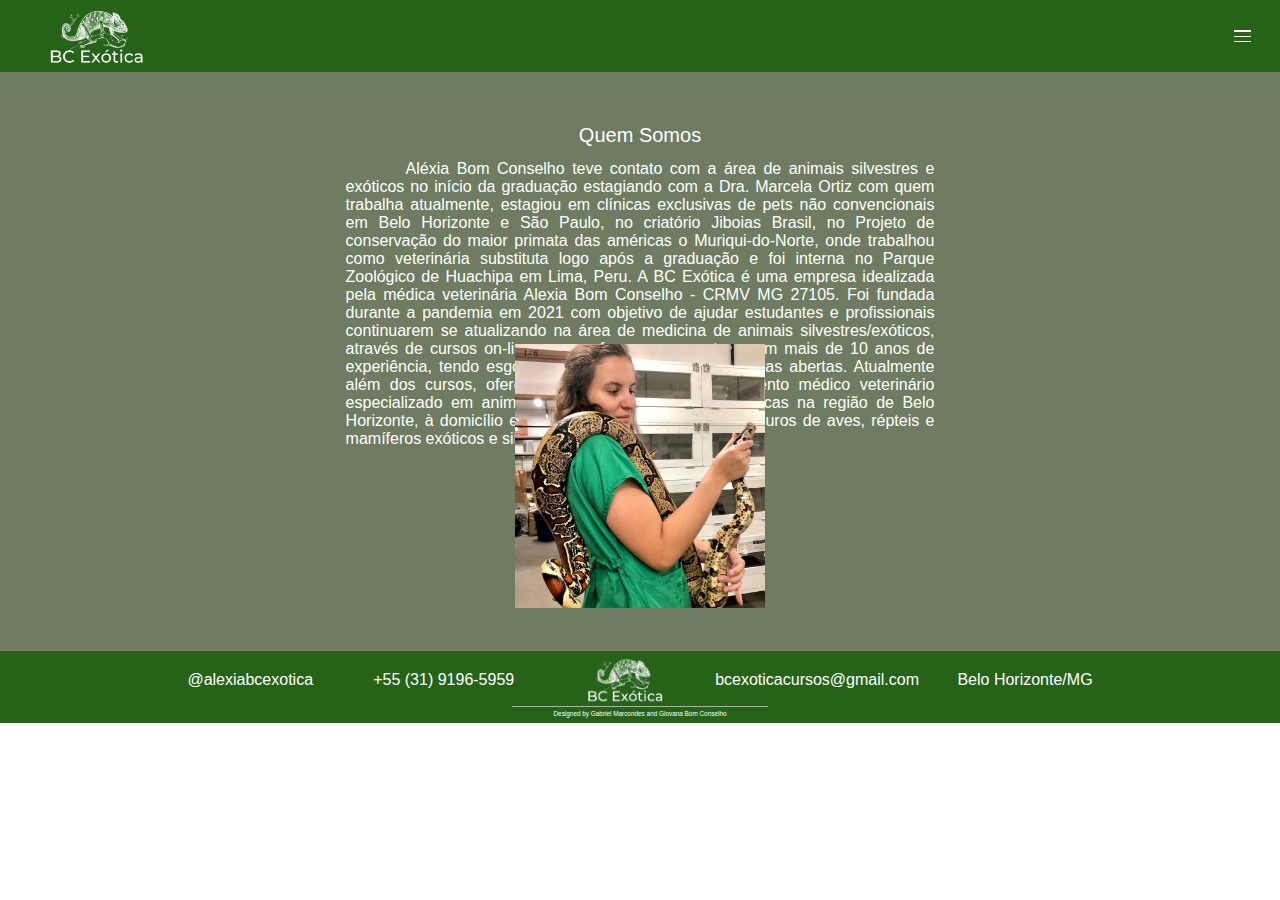
<file: index.html>
<!DOCTYPE html>
<html lang="pt-br">
<head>
    <link rel="icon" href="z.png" type="image/png">
    <meta charset="UTF-8">
    <meta http-equiv="X-UA-Compatible" content="IE=edge">
    <meta name="viewport" content="width=device-width, initial-scale=1.0">
    <title>BC Exótica</title>
    <link rel="stylesheet" href="style.css">
</head>
<body>
    
    <div id="topo">
        <div id="divlogo">
            <img src="logo.png">
        </div>
        <div id="paginas">
            <div class="hamburger-menu">
                <input id="menu__toggle" type="checkbox" />
                <label class="menu__btn" for="menu__toggle">
                  <span></span>
                </label>
            
                <ul class="menu__box">
                  <li><a class="menu__item" href="index.html">Quem Somos</a></li>
                  <li><a class="menu__item" href="index10.html">Cursos</a></li>
                  <li><a class="menu__item" href="index4.html">Consultas</a></li>
                  <li><a class="menu__item" href="index5.html">Hotelzinho</a></li>
                  <li><a class="menu__item" href="index11.html">Consultoria</a></li>
                </ul>
              </div>
        </div>
    </div>

    

    <div id="meio">

        <div class="text">
            <div id="qs">
                <label id="qs">Quem Somos</label>
            </div>
            <div id="lorem">
              <p class="loreem">⠀⠀⠀⠀⠀Aléxia Bom Conselho teve contato com a área de animais silvestres e exóticos no início da graduação estagiando com a Dra. Marcela Ortiz com quem trabalha atualmente, estagiou em clínicas exclusivas de pets não convencionais em Belo Horizonte e São Paulo, no criatório Jiboias Brasil, no Projeto de conservação do maior primata das américas o Muriqui-do-Norte, onde trabalhou como veterinária substituta logo após a graduação e foi interna no Parque Zoológico de Huachipa em Lima, Peru. A BC Exótica é uma empresa idealizada pela médica veterinária Alexia Bom Conselho - CRMV MG 27105. Foi fundada durante a pandemia em 2021 com objetivo de ajudar estudantes e profissionais continuarem se atualizando na área de medicina de animais silvestres/exóticos, através de cursos on-line com professores e mestres com mais de 10 anos de experiência, tendo esgotado as vagas em todas as turmas abertas. Atualmente além dos cursos, oferecemos os serviços de atendimento médico veterinário especializado em animais silvestres e exóticos em clínicas na região de Belo Horizonte, à domicílio e atendimento/ consultoria a criadouros de aves, répteis e mamíferos exóticos e silvestres em BH e região.</p>
            </div>
              
        </div>

        <!-- Slideshow container -->
    <div class="slideshow-container">

        <!-- Full-width images with number and caption text -->
        <div class="mySlides fade">
          <div class="numbertext">1 / 6</div>
          <img src="a.jfif" style="width:100%">
        </div>
      
        <div class="mySlides fade">
          <div class="numbertext">2 / 6</div>
          <img src="b.jfif" style="width:100%">
        </div>
      
        <div class="mySlides fade">
          <div class="numbertext">3 / 6</div>
          <img src="c.jfif" style="width:100%">
        </div>

        <div class="mySlides fade">
            <div class="numbertext">4 / 6</div>
            <img src="d.jfif" style="width:100%">
          </div>
        
          <div class="mySlides fade">
            <div class="numbertext">5 / 6</div>
            <img src="e.jfif" style="width:100%">
          </div>
        
          <div class="mySlides fade">
            <div class="numbertext">6 / 6</div>
            <img src="f.jfif" style="width:100%">
          </div>
      </div>
  

      </div>


    <div id="rodape">
       <div id="rodtopo">
          <a href="https://www.instagram.com/alexiabcexotica/"><label id="insta">@alexiabcexotica</label></a>
          <div class="editrodape1"></div>
          <a href="https://contate.me/bcexotica"><label id="tel">+55 (31) 9196-5959</label></a>
          <div class="editrodape1"></div>
          <img src="logo.png">
          <div class="editrodape2"></div>
          <label id="email">bcexoticacursos@gmail.com</label>
          <div class="editrodape3"></div>
          <label id="email">Belo Horizonte/MG</label>
       </div>

       <div id="divisao"></div>

       <div id="instaedit">
          <label>Designed by <a class="arroba" href="https://www.instagram.com/gabrielmarcondees/">Gabriel Marcondes</a> and <a class="arroba" href="https://www.instagram.com/giovanabomconselho/">Giovana Bom Conselho</a></label>
       </div>
    </div>


    <meta name="viewport" content="width=device-width, initial-scale=1">


</body>



<script>


let slideIndex = 0;
showSlides();

function showSlides() {
  let i;
  let slides = document.getElementsByClassName("mySlides");
  for (i = 0; i < slides.length; i++) {
    slides[i].style.display = "none";
  }
  slideIndex++;
  if (slideIndex > slides.length) {slideIndex = 1}
  slides[slideIndex-1].style.display = "block";
  setTimeout(showSlides, 2500); // Change image every 2 seconds
}


</script>



</html>
</file>
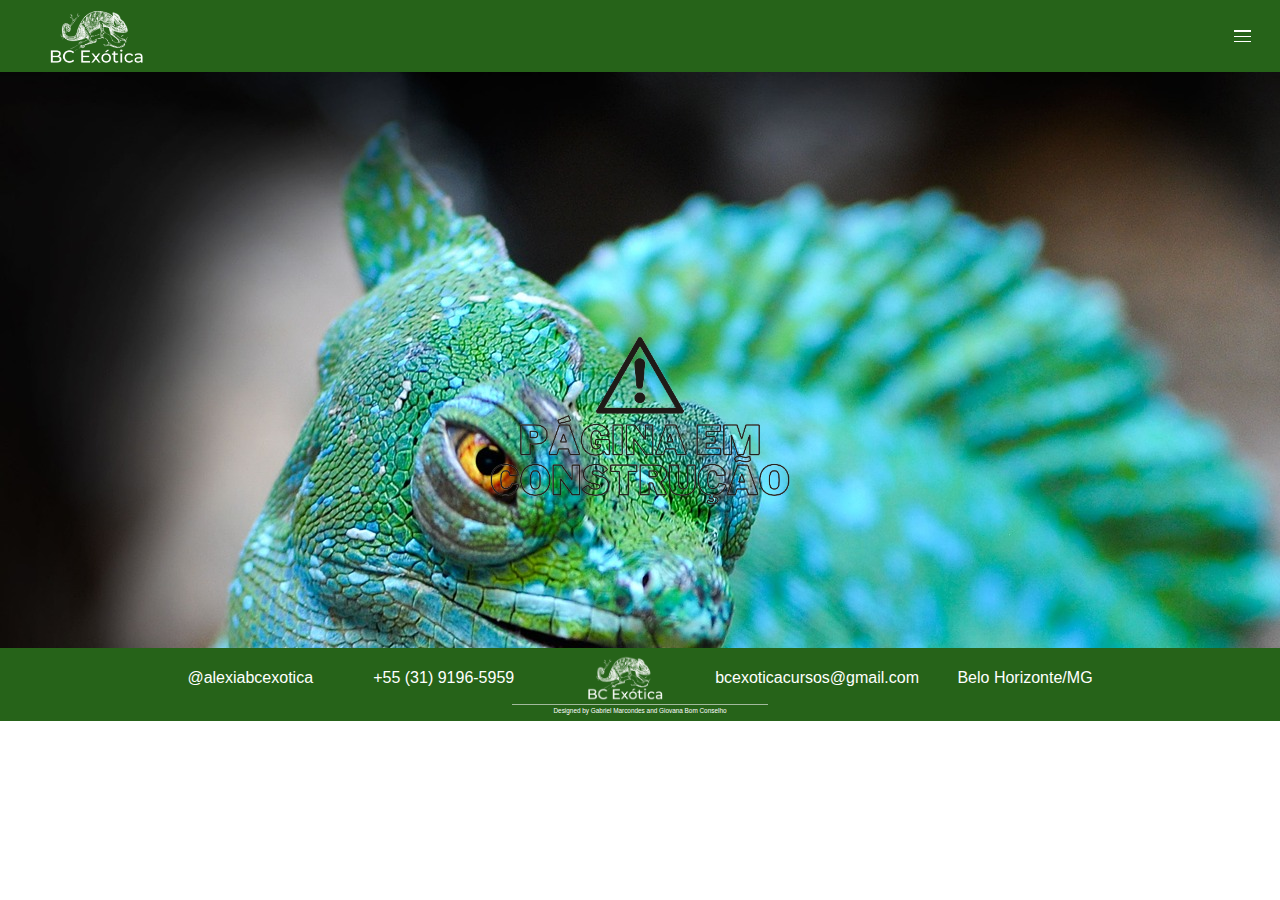
<file: index10.html>
<!DOCTYPE html>
<html lang="pt-br">
<head>
    <link rel="icon" href="z.png" type="image/png">
    <meta charset="UTF-8">
    <meta http-equiv="X-UA-Compatible" content="IE=edge">
    <meta name="viewport" content="width=device-width, initial-scale=1.0">
    <title>BC Exótica</title>
    <link rel="stylesheet" href="style10.css">
</head>
<body>
    
    <div id="topo">
        <div id="divlogo">
            <img src="logo.png">
        </div>
        <div id="paginas">
            <div class="hamburger-menu">
                <input id="menu__toggle" type="checkbox" />
                <label class="menu__btn" for="menu__toggle">
                  <span></span>
                </label>
            
                <ul class="menu__box">
                  <li><a class="menu__item" href="index.html">Quem Somos</a></li>
                  <li><a class="menu__item" href="index10.html">Cursos</a></li>
                  <li><a class="menu__item" href="index4.html">Consultas</a></li>
                  <li><a class="menu__item" href="index5.html">Hotelzinho</a></li>
                  <li><a class="menu__item" href="index11.html">Consultoria</a></li>
                </ul>
              </div>
        </div>
    </div>





    <div id="camaleao">
    <div id="meio">
        <img src="pec.png">
    </div>

    

    </div>



    <div id="rodape">
        <div id="rodtopo">
           <a href="https://www.instagram.com/alexiabcexotica/"><label id="insta">@alexiabcexotica</label></a>
           <div class="editrodape1"></div>
           <a href="https://contate.me/bcexotica"><label id="tel">+55 (31) 9196-5959</label></a>
           <div class="editrodape1"></div>
           <img src="logo.png">
           <div class="editrodape2"></div>
           <label id="email">bcexoticacursos@gmail.com</label>
           <div class="editrodape3"></div>
           <label id="email">Belo Horizonte/MG</label>
        </div>
 
        <div id="divisao"></div>
 
        <div id="instaedit">
           <label>Designed by <a class="arroba" href="https://www.instagram.com/gabrielmarcondees/">Gabriel Marcondes</a> and <a class="arroba" href="https://www.instagram.com/giovanabomconselho/">Giovana Bom Conselho</a></label>
        </div>
     </div>
 
 
 
 
 </body>
</html>
</file>
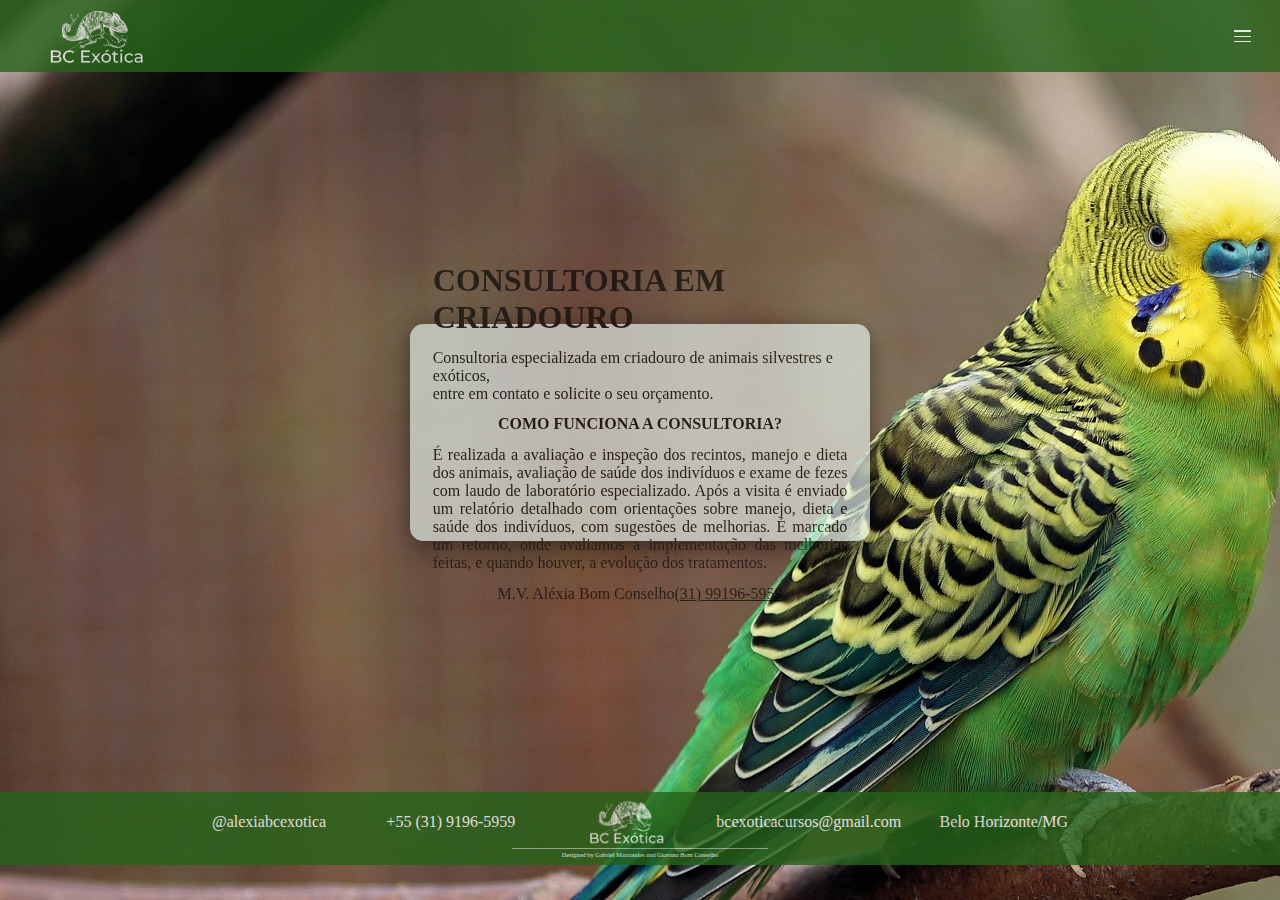
<file: index11.html>
<!DOCTYPE html>
<html lang="pt-BR">
<head>
    <link rel="icon" href="z.png" type="image/png">
    <meta charset="UTF-8">
    <meta http-equiv="X-UA-Compatible" content="IE=edge">
    <meta name="viewport" content="width=device-width, initial-scale=1.0">
    <title>BC Exótica - Consultoria</title>
    <link rel="stylesheet" href="style11.css">
</head>
<body>
    
    <div id="topo">
        <div id="divlogo">
            <img src="logo.png">
        </div>
        <div id="paginas">
            <div class="hamburger-menu">
                <input id="menu__toggle" type="checkbox" />
                <label class="menu__btn" for="menu__toggle">
                  <span></span>
                </label>
            
                <ul class="menu__box">
                  <li><a class="menu__item" href="index.html">Quem Somos</a></li>
                  <li><a class="menu__item" href="index10.html">Cursos</a></li>
                  <li><a class="menu__item" href="index4.html">Consultas</a></li>
                  <li><a class="menu__item" href="index5.html">Hotelzinho</a></li>
                  <li><a class="menu__item" href="index11.html">Consultoria</a></li>
                </ul>
              </div>
        </div>
    </div>
    
    
    





    
    <div class="center-login">
        <div class="card-login">
            <h1>CONSULTORIA EM CRIADOURO</h1>
            <div class="textfild">
                <label for="usuario">Consultoria especializada em criadouro de animais silvestres e exóticos,<br> entre em contato e solicite o seu orçamento.</label>            </label>
                <ul>

                    <li id="funciona">
                      <b>COMO FUNCIONA A CONSULTORIA?</b>
                    </li>
                    <li id="realiza">
                        É realizada a avaliação e inspeção dos recintos, manejo e dieta dos animais, avaliação de saúde dos indivíduos e exame de fezes com laudo de laboratório especializado. Após a visita é enviado um relatório detalhado com orientações sobre manejo, dieta e saúde dos indivíduos, com sugestões de melhorias. É marcado um retorno, onde avaliamos a implementação das melhorias feitas, e quando houver, a evolução dos tratamentos.
                    </li>

                    <li><label id="alexia">M.V. Aléxia Bom Conselho <a href="https://contate.me/bcexotica"> <u>(31) 99196-5959</u></a></label></li>
                    
                </ul>
                
            </div>

        </div>
    </div>








    <div id="rodape">
        <div id="rodtopo">
           <a class="ajusta" href="https://www.instagram.com/alexiabcexotica/"><label id="insta">@alexiabcexotica</label></a>
           <div class="editrodape1"></div>
           <a class="ajusta" href="https://contate.me/bcexotica"><label id="tel">+55 (31) 9196-5959</label></a>
           <div class="editrodape1"></div>
           <img src="logo.png">
           <div class="editrodape2"></div>
           <label class="ajusta" id="email">bcexoticacursos@gmail.com</label>
           <div class="editrodape3"></div>
           <label class="ajusta" id="email">Belo Horizonte/MG</label>
        </div>
    
        <div id="divisao"></div>
    
        <div id="instaedit">
           <label>Designed by <a class="arroba" href="https://www.instagram.com/gabrielmarcondees/">Gabriel Marcondes</a> and <a class="arroba" href="https://www.instagram.com/giovanabomconselho/">Giovana Bom Conselho</a></label>
        </div>
     </div>

</body>

</html>
</file>
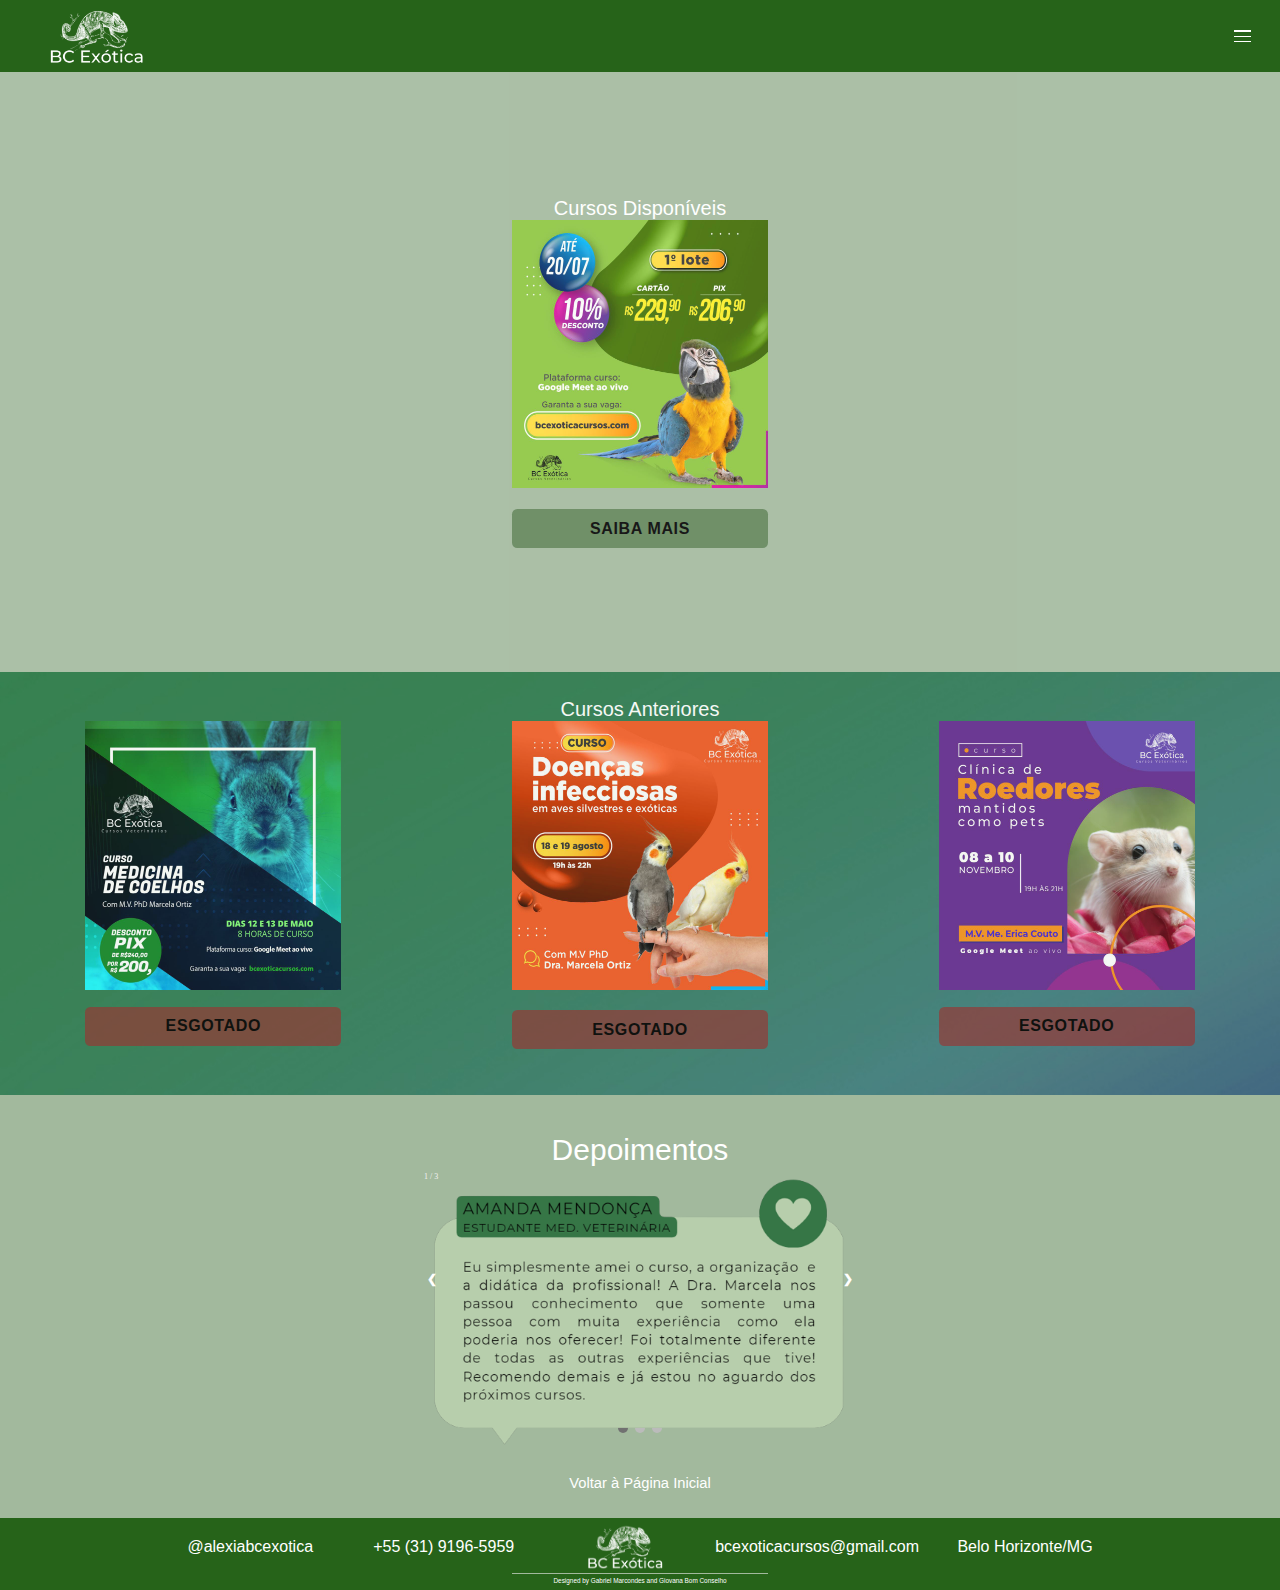
<file: index2.html>
<!DOCTYPE html>
<html lang="pt-br">
<head>
    <link rel="icon" href="z.png" type="image/png">
    <meta charset="UTF-8">
    <meta http-equiv="X-UA-Compatible" content="IE=edge">
    <meta name="viewport" content="width=device-width, initial-scale=1.0">
    <title>BC Exótica - Cursos</title>
    <link rel="stylesheet" href="style2.css">
</head>
<body>
    
    <div id="topo">
        <div id="divlogo">
            <img src="logo.png">
        </div>
        <div id="paginas">
            <div class="hamburger-menu">
                <input id="menu__toggle" type="checkbox" />
                <label class="menu__btn" for="menu__toggle">
                  <span></span>
                </label>
            
                <ul class="menu__box">
                  <li><a class="menu__item" href="index.html">Quem Somos</a></li>
                  <li><a class="menu__item" href="index10.html">Cursos</a></li>
                  <li><a class="menu__item" href="index4.html">Consultas</a></li>
                  <li><a class="menu__item" href="index5.html">Hotelzinho</a></li>
                  <li><a class="menu__item" href="index11.html">Consultoria</a></li>
                </ul>
              </div>
        </div>
    </div>



    <div id="cima">
          <div class="imageminicial" id="disp">
            <div id="disponiveis">
              <label>Cursos Disponíveis</label>
            </div>
            <div id="imgdisp">
              <img src="img4.png">
              <a href="index9.html">
                  <div id="saibamais">
                      <button class="btn-login">Saiba Mais</button>
                  </div>
              </a>
            </div>
          </div>
      </div>


    <div id="meio">

        <div id="imgspg2">



            <div class="imageminicial">
                <img src="img1.png">
                <a href="index6.html">
                    <div id="saibamais">
                    <button class="esg">Esgotado</button>
                    </div>
                </a>
            </div>


            <div class="imageminicial" id="indisp">
                <div id="indisponiveis">
                    <label>Cursos Anteriores</label>
                </div>
                <div id="imgindisp">
                    <img src="img2.png">
                    <a href="index7.html">
                        <div id="saibamais">
                        <button class="esg">Esgotado</button>
                        </div>
                    </a>
                </div>

            </div>


            <div class="imageminicial">
                <img src="img3.png">
                <a href="index8.html">
                    <div id="saibamais">
                        <button class="esg">Esgotado</button>
                    </div>
                </a>
            </div>  
            
            
        </div>




<div id="depoimentos">
      <div id="dep">
          <label>Depoimentos</label>
      </div>

          <!-- Slideshow container -->
      <div class="slideshow-container" id="top">

          <!-- Full-width images with number and caption text -->
          <div class="mySlides fade">
            <div class="numbertext">1 / 3</div>
            <img src="1.png" style="width:100%">
          </div>
        
          <div class="mySlides fade">
            <div class="numbertext">2 / 3</div>
            <img src="2.png" style="width:100%">
          </div>
        
          <div class="mySlides fade">
            <div class="numbertext">3 / 3</div>
            <img src="3.png" style="width:100%">
          </div>
        
          <!-- Next and previous buttons -->
          <a class="prev" onclick="plusSlides(-1)">&#10094;</a>
          <a class="next" onclick="plusSlides(1)">&#10095;</a>
        </div>
        <br>
        
</div>

        <!-- The dots/circles -->
        <div style="text-align:center">
          <span class="dot" onclick="currentSlide(1)"></span>
          <span class="dot" onclick="currentSlide(2)"></span>
          <span class="dot" onclick="currentSlide(3)"></span>
      </div>













<div id="voltar">
    <a href="index.html"><label>Voltar à Página Inicial</label></a>
</div>
</div>


<div id="rodape">
  <div id="rodtopo">
     <a href="https://www.instagram.com/alexiabcexotica/"><label id="insta">@alexiabcexotica</label></a>
     <div class="editrodape1"></div>
     <a href="https://contate.me/bcexotica"><label id="tel">+55 (31) 9196-5959</label></a>
     <div class="editrodape1"></div>
     <img src="logo.png">
     <div class="editrodape2"></div>
     <label id="email">bcexoticacursos@gmail.com</label>
     <div class="editrodape3"></div>
     <label id="email">Belo Horizonte/MG</label>
  </div>

  <div id="divisao"></div>

  <div id="instaedit">
     <label>Designed by <a class="arroba" href="https://www.instagram.com/gabrielmarcondees/">Gabriel Marcondes</a> and <a class="arroba" href="https://www.instagram.com/giovanabomconselho/">Giovana Bom Conselho</a></label>
  </div>
</div>

</body>




<script>


let slideIndex = 1;
showSlides(slideIndex);

// Next/previous controls
function plusSlides(n) {
  showSlides(slideIndex += n);
}

// Thumbnail image controls
function currentSlide(n) {
  showSlides(slideIndex = n);
}

function showSlides(n) {
  let i;
  let slides = document.getElementsByClassName("mySlides");
  let dots = document.getElementsByClassName("dot");
  if (n > slides.length) {slideIndex = 1}
  if (n < 1) {slideIndex = slides.length}
  for (i = 0; i < slides.length; i++) {
    slides[i].style.display = "none";
  }
  for (i = 0; i < dots.length; i++) {
    dots[i].className = dots[i].className.replace(" active", "");
  }
  slides[slideIndex-1].style.display = "block";
  dots[slideIndex-1].className += " active";
}
    
    
    </script>





</html>
</file>
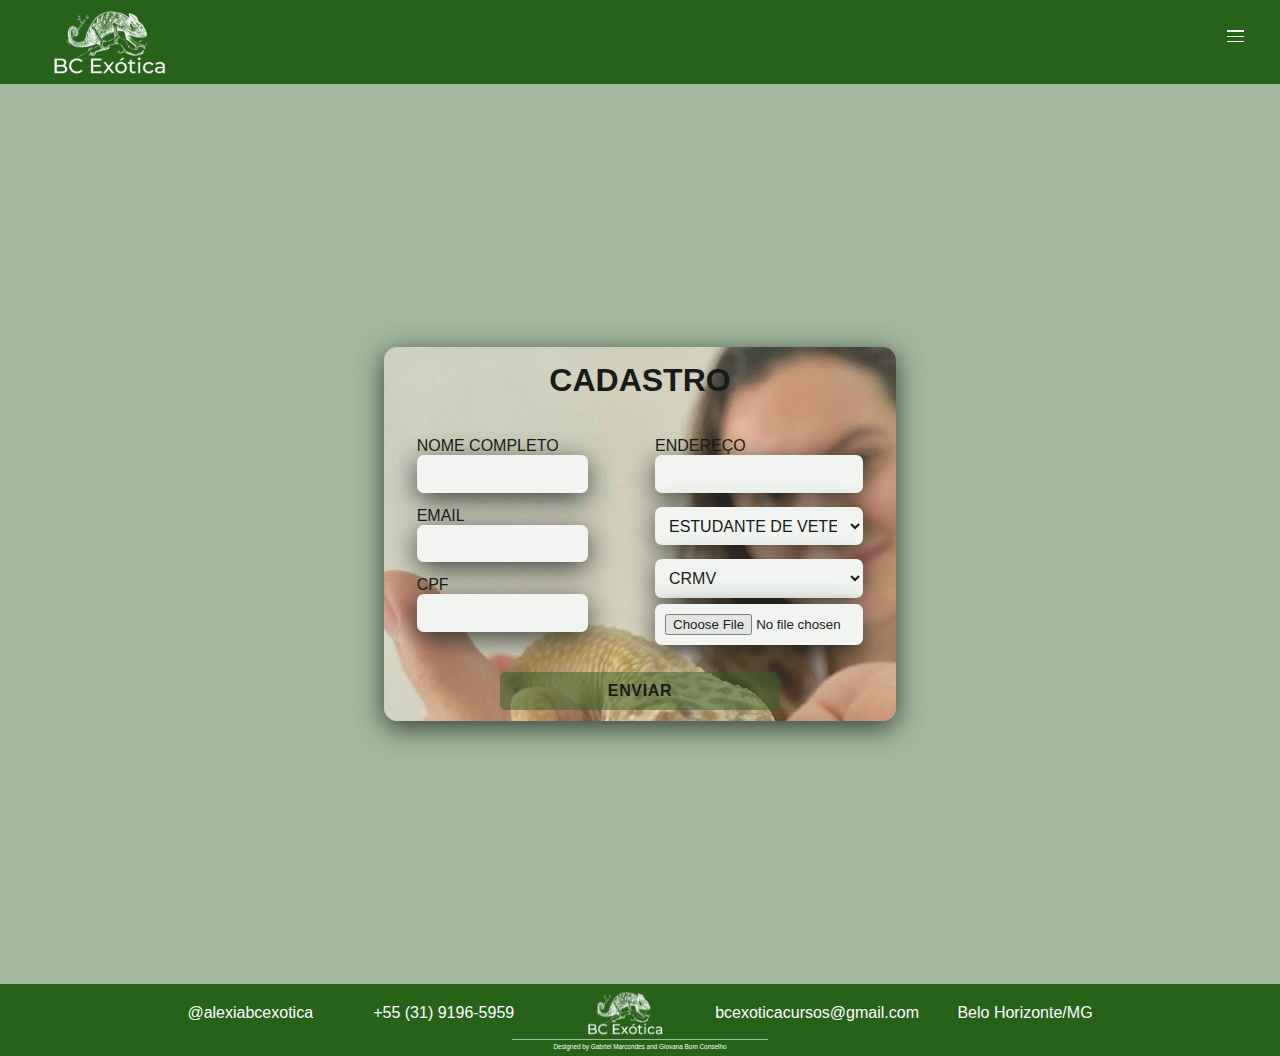
<file: index3.html>
<!DOCTYPE html>
<html lang="pt-BR">
<head>
    <link rel="icon" href="z.png" type="image/png">
    <meta charset="UTF-8">
    <meta http-equiv="X-UA-Compatible" content="IE=edge">
    <meta name="viewport" content="width=device-width, initial-scale=1.0">
    <title>BC Exótica - Cadastro</title>
    <link rel="stylesheet" href="style3.css">
</head>
<body>

    <div id="topo">
        <div id="divlogo">
            <img src="logo.png">
        </div>
        <div id="paginas">
            <div class="hamburger-menu">
                <input id="menu__toggle" type="checkbox" />
                <label class="menu__btn" for="menu__toggle">
                  <span></span>
                </label>
            
                <ul class="menu__box">
                  <li><a class="menu__item" href="index.html">Quem Somos</a></li>
                  <li><a class="menu__item" href="index10.html">Cursos</a></li>
                  <li><a class="menu__item" href="index4.html">Consultas</a></li>
                  <li><a class="menu__item" href="index5.html">Hotelzinho</a></li>
                  <li><a class="menu__item" href="index11.html">Consultoria</a></li>
                </ul>
              </div>
        </div>
    </div>

<form action="https://formsubmit.co/bcexoticacursos@gmail.com" method="POST" >
    <div class="center-login">
        <div class="card-login" id="geral">
            <h1>CADASTRO</h1>

            <div id="container">
                     <div id="grid1">
            <div class="textfild">
                <label for="usuario">NOME COMPLETO</label> 
                <input type="text" name="name" id="usu" required>
            </div>
            <div class="textfild">
                <label for="senha">EMAIL</label>
                <input type="text" name="email" id="usu" required>
            </div>
            <div class="textfild">
                <label for="senha">CPF</label>
                <input type="cpf" id="cpf" name="cpf" oninput=mascara_cpf() required>
            </div>
                        </div>
                        <div id="grid2">
                            <div class="textfild">
                                <label for="usuario">ENDEREÇO</label> 
                                <input type="text" name="endereço" id="usu" required>
                            </div>
                            <div>
                            <div class="textfild">
                                <select name="time" class="editopt" >
                                     
                                    <option value="est">ESTUDANTE DE VETERINÁRIA</option>
                                    <option value="for">VETERINÁRIO FORMADO</option>
                                    </select>
                                    </div>
                            </div>
                            <div class="textfild">
                                <select name="time" class="editopt" >
                                    <option value="crmv">CRMV</option>
                                    <option value="dec">DECLARAÇÃO DE ESTUDANTE</option>
                                </select>
                            </div>
                            <input id="envarq" type="file" required/>
                        </div>
        </div>
        
        <button onclick="myFunction()" class="btn-login">ENVIAR</button>
        


    </div>
    </div>
        <input type="hidden" name="_subject" value="Novo Contato!">
        <input type="text" name="_honey" style="display: none;">
        <input type="hidden" name="_captcha" value="false">
</form>

    

<div id="rodape">
    <div id="rodtopo">
       <a class="ajusta" href="https://www.instagram.com/alexiabcexotica/"><label id="insta">@alexiabcexotica</label></a>
       <div class="editrodape1"></div>
       <a class="ajusta" href="https://contate.me/bcexotica"><label id="tel">+55 (31) 9196-5959</label></a>
       <div class="editrodape1"></div>
       <img src="logo.png">
       <div class="editrodape2"></div>
       <label class="ajusta" id="email">bcexoticacursos@gmail.com</label>
       <div class="editrodape3"></div>
       <label class="ajusta" id="email">Belo Horizonte/MG</label>
    </div>

    <div id="divisao"></div>

    <div id="instaedit">
       <label>Designed by <a class="arroba" href="https://www.instagram.com/gabrielmarcondees/">Gabriel Marcondes</a> and <a class="arroba" href="https://www.instagram.com/giovanabomconselho/">Giovana Bom Conselho</a></label>
    </div>
 </div>




</body>
<script>
    function mascara_cpf ()
        {
           //limitador

        var cpf = document.getElementById("cpf").value

            console.log (cpf)

            cpf = cpf.slice (0,14) //(pode limitar a quantidade de char na entrada pelo java script)

            console.log(cpf)

            document.getElementById("cpf").value = cpf

            cpf = document.getElementById("cpf").value.slice(0,14)

            console.log(cpf)
           
            //máscara
            var cpf_formatado = document.getElementById("cpf").value

            if (cpf_formatado[3] != ".")
            {
                if(cpf_formatado[3] != undefined)
                {
                    document.getElementById("cpf").value = "." + cpf_formatado[3];
                }
            }

            if (cpf_formatado[3] != ".")
            {
                if(cpf_formatado[3] != undefined)
                {
                    document.getElementById("cpf").value = cpf_formatado.slice(0,3) + "." + cpf_formatado[3]
                }
            }

            if (cpf_formatado[7] != ".")
                
                if(cpf_formatado[7] != undefined)
                {
                    document.getElementById("cpf").value = cpf_formatado.slice(0,7) + "." + cpf_formatado[7]
                }

            if (cpf_formatado[11] != "-")
            {
                if(cpf_formatado[11] != undefined)
                {
                    document.getElementById("cpf").value = cpf_formatado.slice(0,11) + "-" + cpf_formatado[11]
                }
            }
        }



</script>
</html>
</file>
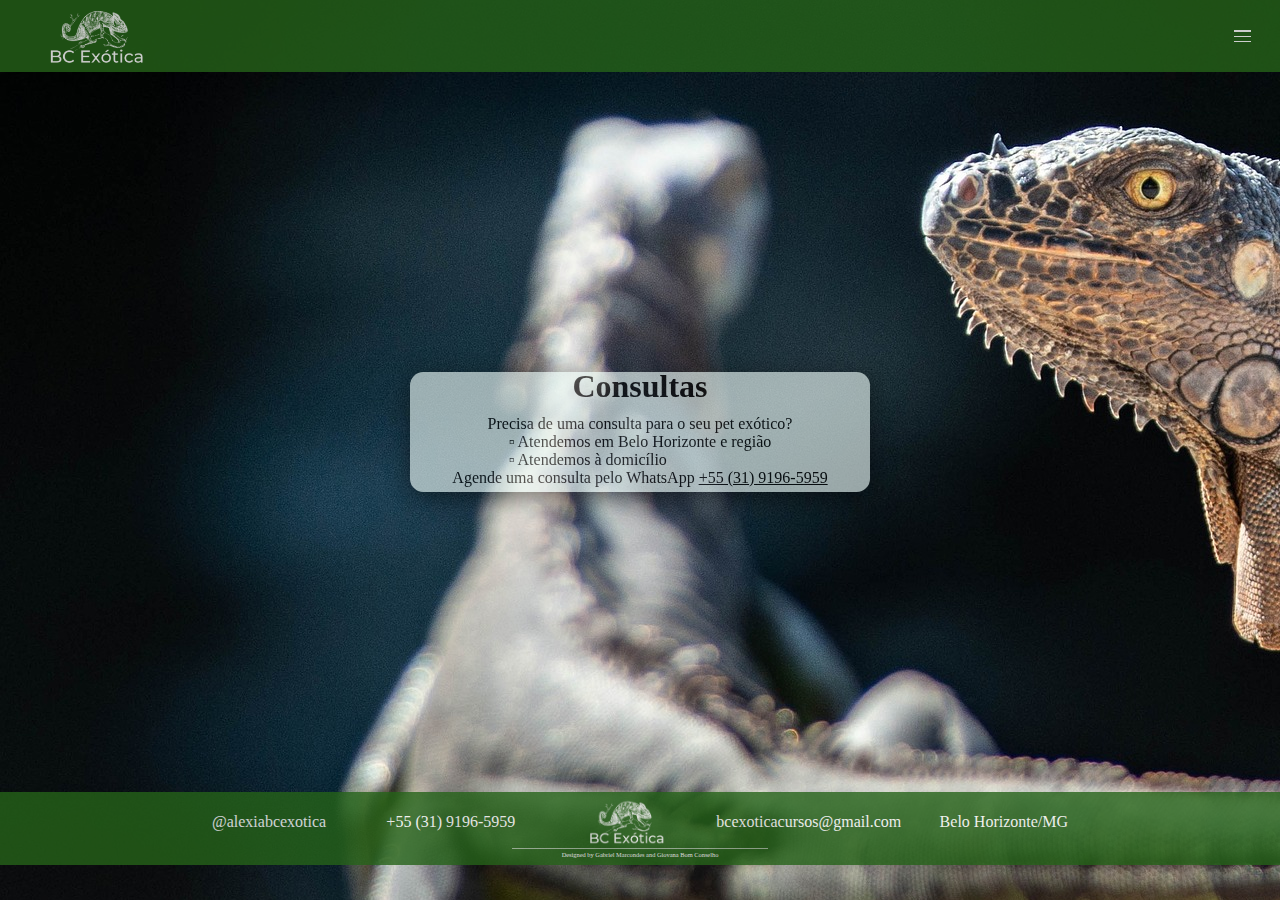
<file: index4.html>
<!DOCTYPE html>
<html lang="pt-BR">
<head>
    <link rel="icon" href="z.png" type="image/png">
    <meta charset="UTF-8">
    <meta http-equiv="X-UA-Compatible" content="IE=edge">
    <meta name="viewport" content="width=device-width, initial-scale=1.0">
    <title>BC Exótica - Consultas</title>
    <link rel="stylesheet" href="style4.css">
</head>
<body>
    
    <div id="topo">
        <div id="divlogo">
            <img src="logo.png">
        </div>
        <div id="paginas">
            <div class="hamburger-menu">
                <input id="menu__toggle" type="checkbox" />
                <label class="menu__btn" for="menu__toggle">
                  <span></span>
                </label>
            
                <ul class="menu__box">
                  <li><a class="menu__item" href="index.html">Quem Somos</a></li>
                  <li><a class="menu__item" href="index10.html">Cursos</a></li>
                  <li><a class="menu__item" href="index4.html">Consultas</a></li>
                  <li><a class="menu__item" href="index5.html">Hotelzinho</a></li>
                  <li><a class="menu__item" href="index11.html">Consultoria</a></li>
                </ul>
              </div>
        </div>
    </div>
    
    
    
    
    <div class="center-login">
        <div class="card-login">
            <h1>Consultas</h1>
            <div class="textfild">
                <label for="usuario">Precisa de uma consulta para o seu pet exótico?</label>

                <ul>
                    <li>
                        ▫ Atendemos em Belo Horizonte e região
                    </li>
                    <li>
                        ▫ Atendemos à domicílio
                    </li>
                    
                </ul>
                <label id="wpp">Agende uma consulta pelo WhatsApp <a href="https://contate.me/bcexotica"> <label id="cel"> <u>+55 (31) 9196-5959</u> </a> </label>
            </div>
        </div>
    </div>








    <div id="rodape">
        <div id="rodtopo">
           <a class="ajusta" href="https://www.instagram.com/alexiabcexotica/"><label id="insta">@alexiabcexotica</label></a>
           <div class="editrodape1"></div>
           <a class="ajusta" href="https://contate.me/bcexotica"><label id="tel">+55 (31) 9196-5959</label></a>
           <div class="editrodape1"></div>
           <img src="logo.png">
           <div class="editrodape2"></div>
           <label class="ajusta" id="email">bcexoticacursos@gmail.com</label>
           <div class="editrodape3"></div>
           <label class="ajusta" id="email">Belo Horizonte/MG</label>
        </div>
    
        <div id="divisao"></div>
    
        <div id="instaedit">
           <label>Designed by <a class="arroba" href="https://www.instagram.com/gabrielmarcondees/">Gabriel Marcondes</a> and <a class="arroba" href="https://www.instagram.com/giovanabomconselho/">Giovana Bom Conselho</a></label>
        </div>
     </div>

</body>

</html>
</file>
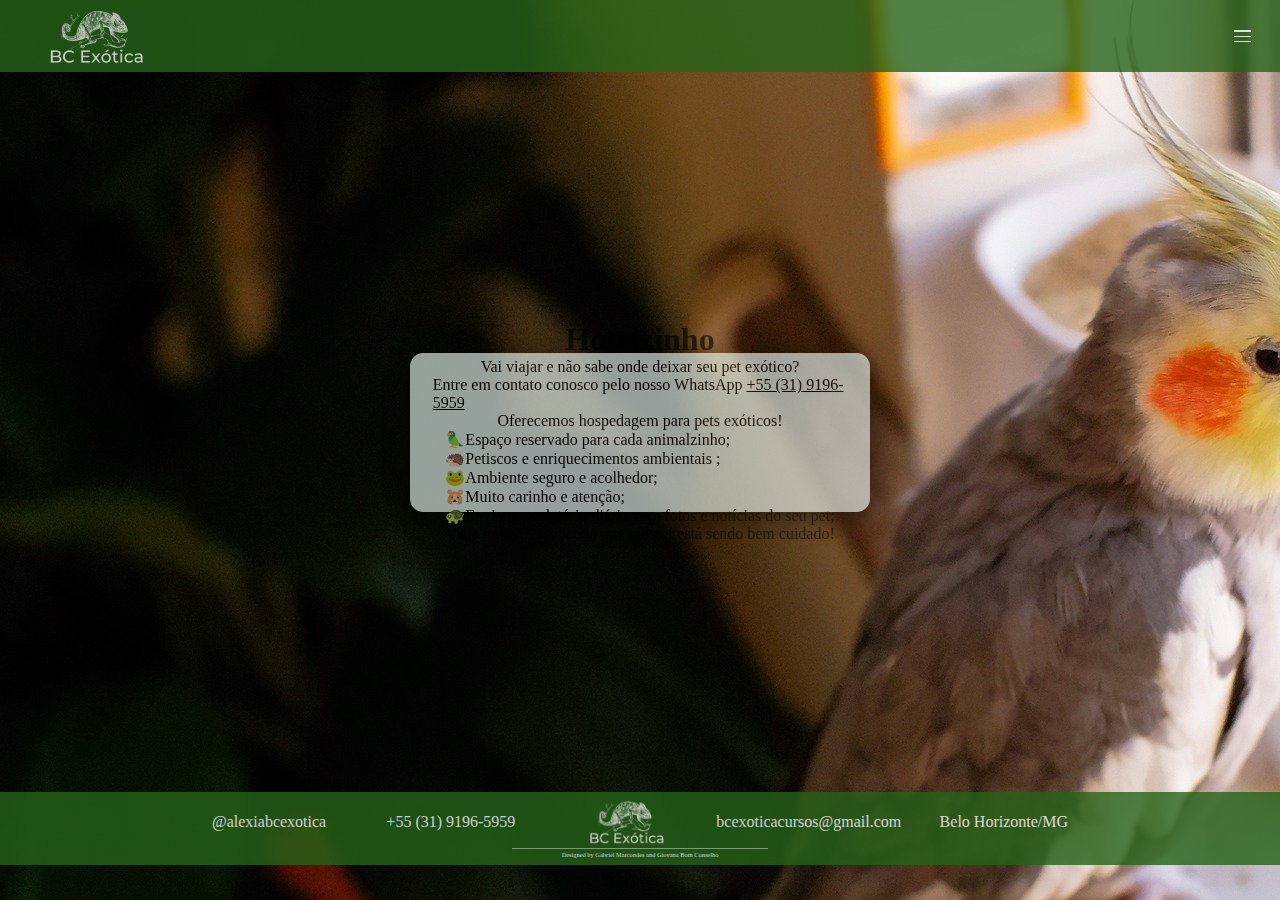
<file: index5.html>
<!DOCTYPE html>
<html lang="pt-BR">
<head>
    <link rel="icon" href="z.png" type="image/png">
    <meta charset="UTF-8">
    <meta http-equiv="X-UA-Compatible" content="IE=edge">
    <meta name="viewport" content="width=device-width, initial-scale=1.0">
    <title>BC Exótica - Hotelzinho</title>
    <link rel="stylesheet" href="style5.css">
</head>
<body>
    
    <div id="topo">
        <div id="divlogo">
            <img src="logo.png">
        </div>
        <div id="paginas">
            <div class="hamburger-menu">
                <input id="menu__toggle" type="checkbox" />
                <label class="menu__btn" for="menu__toggle">
                  <span></span>
                </label>
            
                <ul class="menu__box">
                  <li><a class="menu__item" href="index.html">Quem Somos</a></li>
                  <li><a class="menu__item" href="index10.html">Cursos</a></li>
                  <li><a class="menu__item" href="index4.html">Consultas</a></li>
                  <li><a class="menu__item" href="index5.html">Hotelzinho</a></li>
                  <li><a class="menu__item" href="index11.html">Consultoria</a></li>
                </ul>
              </div>
        </div>
    </div>
    
    
    





    
    <div class="center-login">
        <div class="card-login">
            <h1>Hotelzinho</h1>
            <div class="textfild">
                <label for="usuario">Vai viajar e não sabe onde deixar seu pet exótico?</label>
                <label>Entre em contato conosco pelo nosso WhatsApp <a href="https://contate.me/bcexotica%22%3E <label id="cel"> <u>+55 (31) 9196-5959</u> </a> </label>
                <label>Oferecemos hospedagem para pets exóticos!</label>
                <ul>
                    <li>
                        🦜Espaço reservado para cada animalzinho;
                    </li>
                    <li>
                        🦔Petiscos e enriquecimentos ambientais ;
                    </li>
                    <li>
                        🐸Ambiente seguro e acolhedor;
                    </li>
                    <li>
                        🐹Muito carinho e atenção;
                    </li>
                    <li>
                        🐢Enviamos relatório diário com fotos e notícias do seu pet;
                    </li>
                    
                </ul>
                <label>Viaje tranquilo sabendo que seu pet está sendo bem cuidado!</label>
            </div>

        </div>
    </div>








    <div id="rodape">
        <div id="rodtopo">
           <a class="ajusta" href="https://www.instagram.com/alexiabcexotica/"><label id="insta">@alexiabcexotica</label></a>
           <div class="editrodape1"></div>
           <a class="ajusta" href="https://contate.me/bcexotica"><label id="tel">+55 (31) 9196-5959</label></a>
           <div class="editrodape1"></div>
           <img src="logo.png">
           <div class="editrodape2"></div>
           <label class="ajusta" id="email">bcexoticacursos@gmail.com</label>
           <div class="editrodape3"></div>
           <label class="ajusta" id="email">Belo Horizonte/MG</label>
        </div>
    
        <div id="divisao"></div>
    
        <div id="instaedit">
           <label>Designed by <a class="arroba" href="https://www.instagram.com/gabrielmarcondees/">Gabriel Marcondes</a> and <a class="arroba" href="https://www.instagram.com/giovanabomconselho/">Giovana Bom Conselho</a></label>
        </div>
     </div>

</body>

</html>
</file>
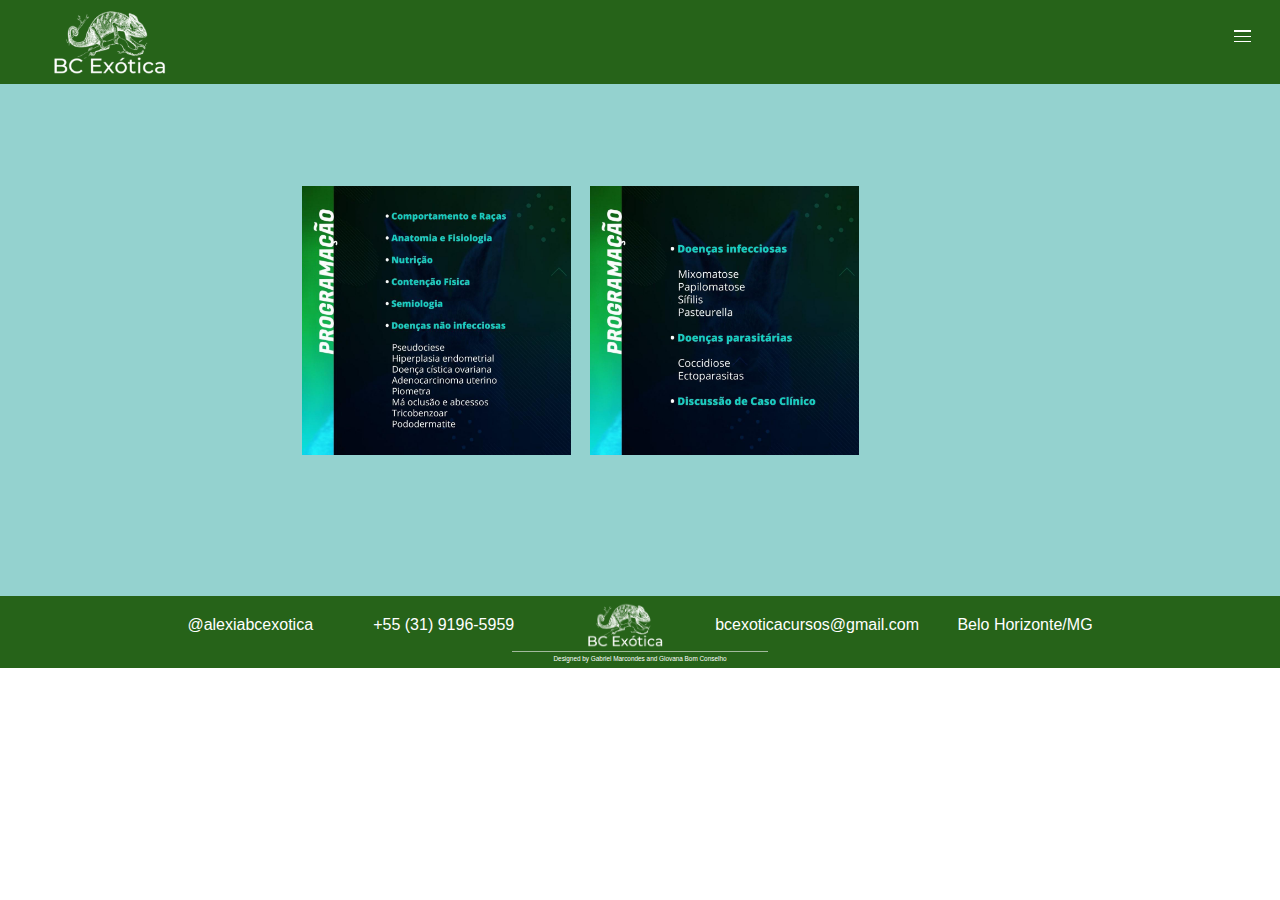
<file: index6.html>
<!DOCTYPE html>
<html lang="en">
<head>
    <link rel="icon" href="z.png" type="image/png">
    <meta charset="UTF-8">
    <meta http-equiv="X-UA-Compatible" content="IE=edge">
    <meta name="viewport" content="width=device-width, initial-scale=1.0">
    <title>BC Exótica - Saiba Mais</title>
    <link rel="stylesheet" href="style6.css">
</head>
<body>


<div id="topo">
    <div id="divlogo">
        <img src="logo.png">
    </div>
    <div id="paginas">
        <div class="hamburger-menu">
            <input id="menu__toggle" type="checkbox" />
            <label class="menu__btn" for="menu__toggle">
                <span></span>
            </label>
        
            <ul class="menu__box">
                <li><a class="menu__item" href="index.html">Quem Somos</a></li>
                <li><a class="menu__item" href="index10.html">Cursos</a></li>
                <li><a class="menu__item" href="index4.html">Consultas</a></li>
                <li><a class="menu__item" href="index5.html">Hotelzinho</a></li>
                <li><a class="menu__item" href="index11.html">Consultoria</a></li>
            </ul>
            </div>
    </div>
</div>








<div id="meio">
    <div class="text">
        <img src="img6.png">
        <img src="img7.png">
    </div>

</div>









<div id="rodape">
    <div id="rodtopo">
       <a href="https://www.instagram.com/alexiabcexotica/"><label id="insta">@alexiabcexotica</label></a>
       <div class="editrodape1"></div>
       <a href="https://contate.me/bcexotica"><label id="tel">+55 (31) 9196-5959</label></a>
       <div class="editrodape1"></div>
       <img src="logo.png">
       <div class="editrodape2"></div>
       <label id="email">bcexoticacursos@gmail.com</label>
       <div class="editrodape3"></div>
       <label id="email">Belo Horizonte/MG</label>
    </div>

    <div id="divisao"></div>

    <div id="instaedit">
       <label>Designed by <a class="arroba" href="https://www.instagram.com/gabrielmarcondees/">Gabriel Marcondes</a> and <a class="arroba" href="https://www.instagram.com/giovanabomconselho/">Giovana Bom Conselho</a></label>
    </div>
 </div>








</body>
</html>
</file>
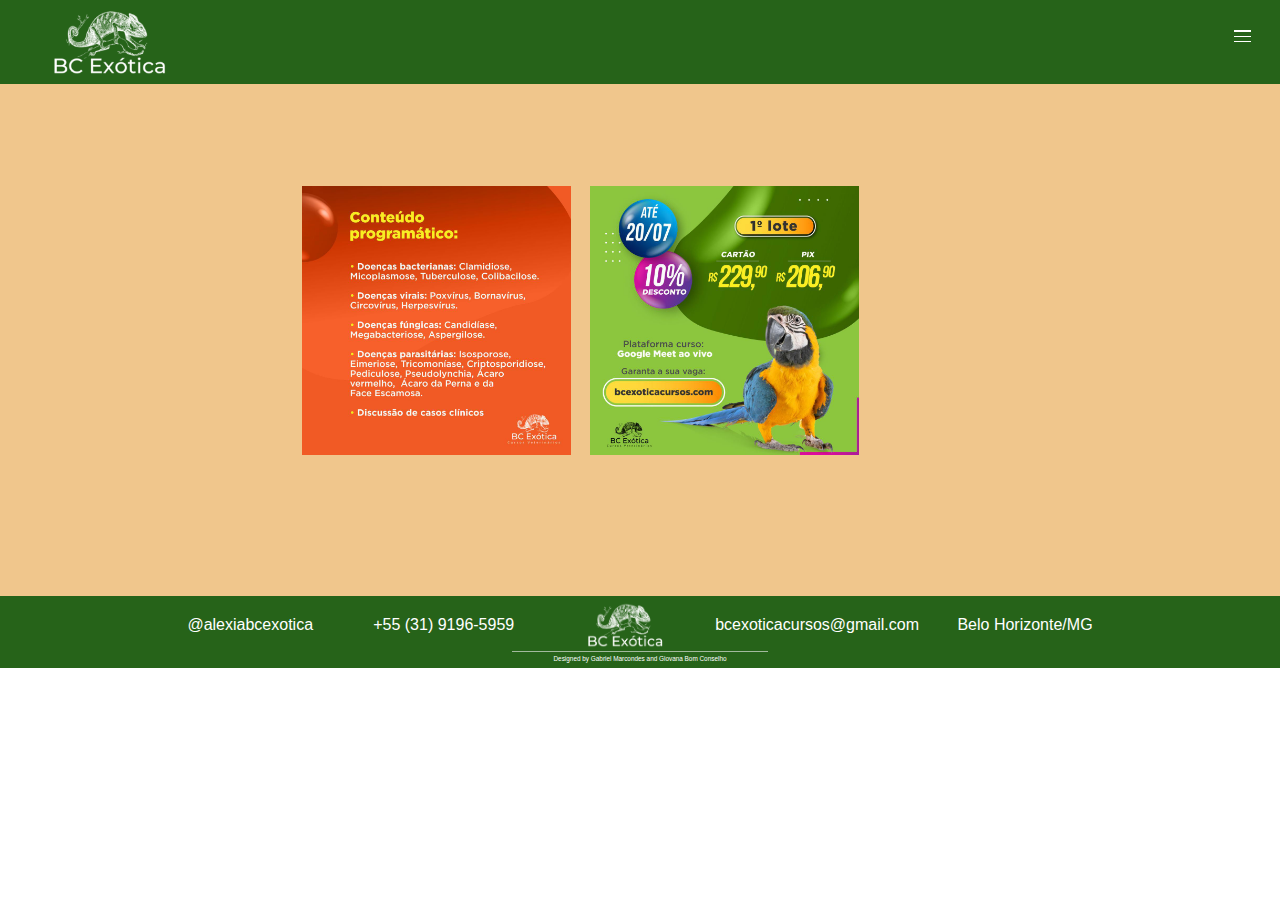
<file: index7.html>
<!DOCTYPE html>
<html lang="en">
<head>
    <link rel="icon" href="z.png" type="image/png">
    <meta charset="UTF-8">
    <meta http-equiv="X-UA-Compatible" content="IE=edge">
    <meta name="viewport" content="width=device-width, initial-scale=1.0">
    <title>BC Exótica - Saiba Mais</title>
    <link rel="stylesheet" href="style7.css">
</head>
<body>


<div id="topo">
    <div id="divlogo">
        <img src="logo.png">
    </div>
    <div id="paginas">
        <div class="hamburger-menu">
            <input id="menu__toggle" type="checkbox" />
            <label class="menu__btn" for="menu__toggle">
                <span></span>
            </label>
        
            <ul class="menu__box">
                <li><a class="menu__item" href="index.html">Quem Somos</a></li>
                <li><a class="menu__item" href="index10.html">Cursos</a></li>
                <li><a class="menu__item" href="index4.html">Consultas</a></li>
                <li><a class="menu__item" href="index5.html">Hotelzinho</a></li>
                <li><a class="menu__item" href="index11.html">Consultoria</a></li>
            </ul>
            </div>
    </div>
</div>








<div id="meio">
    <div class="text">
        <img src="img8.png">
        <img src="img4.png">
    </div>

</div>









<div id="rodape">
    <div id="rodtopo">
       <a href="https://www.instagram.com/alexiabcexotica/"><label id="insta">@alexiabcexotica</label></a>
       <div class="editrodape1"></div>
       <a href="https://contate.me/bcexotica"><label id="tel">+55 (31) 9196-5959</label></a>
       <div class="editrodape1"></div>
       <img src="logo.png">
       <div class="editrodape2"></div>
       <label id="email">bcexoticacursos@gmail.com</label>
       <div class="editrodape3"></div>
       <label id="email">Belo Horizonte/MG</label>
    </div>

    <div id="divisao"></div>

    <div id="instaedit">
       <label>Designed by <a class="arroba" href="https://www.instagram.com/gabrielmarcondees/">Gabriel Marcondes</a> and <a class="arroba" href="https://www.instagram.com/giovanabomconselho/">Giovana Bom Conselho</a></label>
    </div>
 </div>








</body>
</html>
</file>
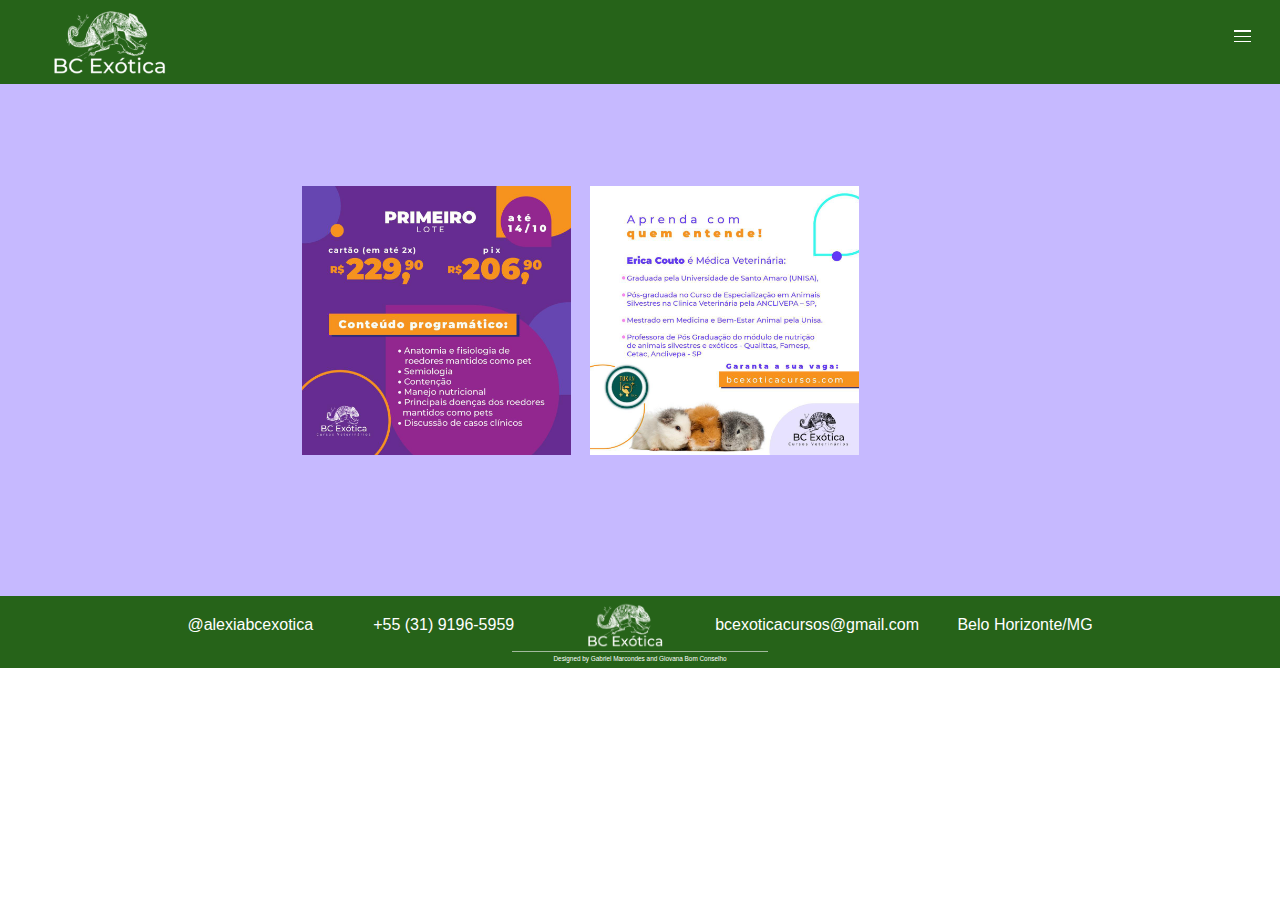
<file: index8.html>
<!DOCTYPE html>
<html lang="en">
<head>
    <link rel="icon" href="z.png" type="image/png">
    <meta charset="UTF-8">
    <meta http-equiv="X-UA-Compatible" content="IE=edge">
    <meta name="viewport" content="width=device-width, initial-scale=1.0">
    <title>BC Exótica - Saiba Mais</title>
    <link rel="stylesheet" href="style8.css">
</head>
<body>


<div id="topo">
    <div id="divlogo">
        <img src="logo.png">
    </div>
    <div id="paginas">
        <div class="hamburger-menu">
            <input id="menu__toggle" type="checkbox" />
            <label class="menu__btn" for="menu__toggle">
                <span></span>
            </label>
        
            <ul class="menu__box">
                <li><a class="menu__item" href="index.html">Quem Somos</a></li>
                <li><a class="menu__item" href="index10.html">Cursos</a></li>
                <li><a class="menu__item" href="index4.html">Consultas</a></li>
                <li><a class="menu__item" href="index5.html">Hotelzinho</a></li>
                <li><a class="menu__item" href="index11.html">Consultoria</a></li>
            </ul>
            </div>
    </div>
</div>








<div id="meio">
    <div class="text">
        <img src="img5.png">
        <img src="img9.png">
    </div>

</div>









<div id="rodape">
    <div id="rodtopo">
       <a href="https://www.instagram.com/alexiabcexotica/"><label id="insta">@alexiabcexotica</label></a>
       <div class="editrodape1"></div>
       <a href="https://contate.me/bcexotica"><label id="tel">+55 (31) 9196-5959</label></a>
       <div class="editrodape1"></div>
       <img src="logo.png">
       <div class="editrodape2"></div>
       <label id="email">bcexoticacursos@gmail.com</label>
       <div class="editrodape3"></div>
       <label id="email">Belo Horizonte/MG</label>
    </div>

    <div id="divisao"></div>

    <div id="instaedit">
       <label>Designed by <a class="arroba" href="https://www.instagram.com/gabrielmarcondees/">Gabriel Marcondes</a> and <a class="arroba" href="https://www.instagram.com/giovanabomconselho/">Giovana Bom Conselho</a></label>
    </div>
 </div>








</body>
</html>
</file>
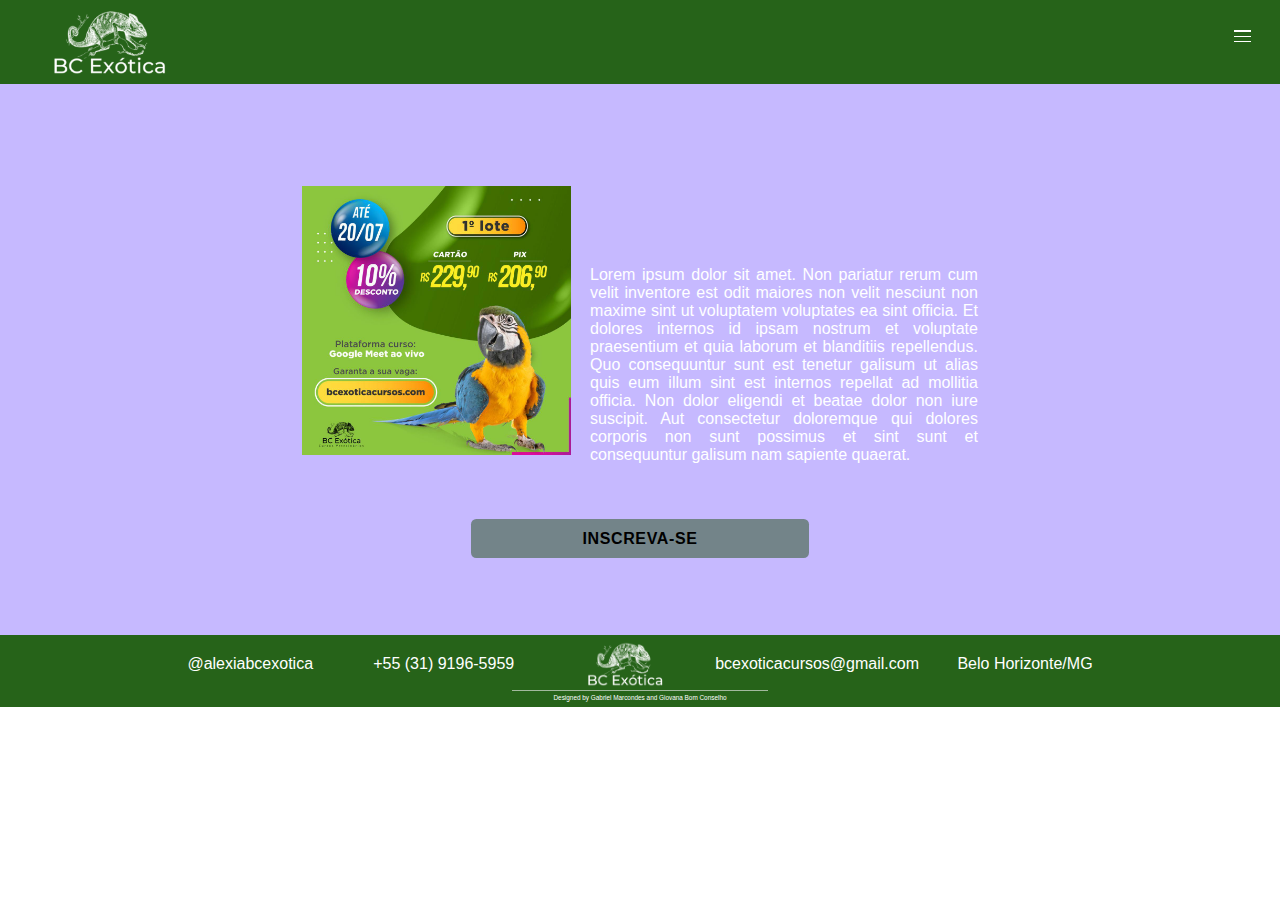
<file: index9.html>
<!DOCTYPE html>
<html lang="en">
<head>
    <link rel="icon" href="z.png" type="image/png">
    <meta charset="UTF-8">
    <meta http-equiv="X-UA-Compatible" content="IE=edge">
    <meta name="viewport" content="width=device-width, initial-scale=1.0">
    <title>BC Exótica - Saiba Mais</title>
    <link rel="stylesheet" href="style8.css">
</head>
<body>


<div id="topo">
    <div id="divlogo">
        <img src="logo.png">
    </div>
    <div id="paginas">
        <div class="hamburger-menu">
            <input id="menu__toggle" type="checkbox" />
            <label class="menu__btn" for="menu__toggle">
                <span></span>
            </label>
        
            <ul class="menu__box">
                <li><a class="menu__item" href="index.html">Quem Somos</a></li>
                <li><a class="menu__item" href="index10.html">Cursos</a></li>
                <li><a class="menu__item" href="index4.html">Consultas</a></li>
                <li><a class="menu__item" href="index5.html">Hotelzinho</a></li>
                <li><a class="menu__item" href="index11.html">Consultoria</a></li>
            </ul>
            </div>
    </div>
</div>








<div id="meio">
    <div class="text">
        <img src="img4.png">
        <label id="loreem">Lorem ipsum dolor sit amet. Non pariatur rerum cum velit inventore est odit maiores non velit nesciunt non maxime sint ut voluptatem voluptates ea sint officia. Et dolores internos id ipsam nostrum et voluptate praesentium et quia laborum et blanditiis repellendus. Quo consequuntur sunt est tenetur galisum ut alias quis eum illum sint est internos repellat ad mollitia officia. Non dolor eligendi et beatae dolor non iure suscipit. Aut consectetur doloremque qui dolores corporis non sunt possimus et sint sunt et consequuntur galisum nam sapiente quaerat.</label>
    </div>
    <div id="saibamais">
        <a href="index3.html"><button class="btn-login">Inscreva-se</button></a>
    </div>
</div>









<div id="rodape">
    <div id="rodtopo">
       <a href="https://www.instagram.com/alexiabcexotica/"><label id="insta">@alexiabcexotica</label></a>
       <div class="editrodape1"></div>
       <a href="https://contate.me/bcexotica"><label id="tel">+55 (31) 9196-5959</label></a>
       <div class="editrodape1"></div>
       <img src="logo.png">
       <div class="editrodape2"></div>
       <label id="email">bcexoticacursos@gmail.com</label>
       <div class="editrodape3"></div>
       <label id="email">Belo Horizonte/MG</label>
    </div>

    <div id="divisao"></div>

    <div id="instaedit">
       <label>Designed by <a class="arroba" href="https://www.instagram.com/gabrielmarcondees/">Gabriel Marcondes</a> and <a class="arroba" href="https://www.instagram.com/giovanabomconselho/">Giovana Bom Conselho</a></label>
    </div>
 </div>








</body>
</html>
</file>
<file: style.css>
*{
    padding: 0;
    margin: 0;
    box-sizing: border-box;
}

label{
    font-family: 'Segoe UI', Tahoma, Geneva, Verdana, sans-serif;
    color: #fff;
}

p{
    font-family: 'Segoe UI', Tahoma, Geneva, Verdana, sans-serif;
    color: #fff;
}




#topo{
    background-color: #266319;
    padding: 0.6vw;
    display: flex;
    justify-content: space-between;
}

#divlogo img{
    width: 12vw;
    padding-left: 2vw;
    display: flex;
    justify-content: center;
    align-items: center;
}

#paginas{
    font-size: 1.29vw;
    padding-right: 2vw;
}



#menu__toggle {
    opacity: 0;
}
#menu__toggle:checked + .menu__btn > span {
    transform: rotate(45deg);
}
#menu__toggle:checked + .menu__btn > span::before {
    top: 0;
    transform: rotate(0deg);
    background-color: #266319;
}
#menu__toggle:checked + .menu__btn > span::after {
    top: 0;
    transform: rotate(90deg);
    background-color: #266319;
}
#menu__toggle:checked ~ .menu__box {
    left: 0 !important;
}
.menu__btn {
    position: fixed;
    display: flex;
    align-items: center;
    width: 1.35vw;
    height: 1.35vw;
    cursor: pointer;
    z-index: 1;
}
.menu__btn > span,
.menu__btn > span::before,
.menu__btn > span::after {
    display: block;
    position: absolute;
    width: 100%;
    height: 0.1vw;
    background-color: #fff;
    transition-duration: .25s;
}
.menu__btn > span::before {
    content: '';
    top: -0.41vw;
}
.menu__btn > span::after {
    content: '';
    top: 0.41vw;
}
.menu__box {
    display: block;
    position: fixed;
    top: 0;
    left: 100%;
    width: 15.625vw;
    height: 100%;
    margin: 0;
    margin-left: 85%;
    padding: 4.1vw 0;
    list-style: none;
    background-color: #ECEFF1;
    box-shadow: 0.1vw 0.1vw 0.3vw rgba(0, 0, 0, .4);
    transition-duration: .25s;
}
.menu__item {
    display: block;
    padding: 0.625vw 1.25vw;
    color: #266319;
    font-family: 'Roboto', sans-serif;
    font-size: 1.041vw;
    font-weight: 600;
    text-decoration: none;
    transition-duration: .25s;
}
.menu__item:hover {
    background-color: #CFD8DC;
}












#meio{
    background-color: #6F7C61;
    padding: 4vw;
}

#qs{
    font-family: 'Segoe UI', Tahoma, Geneva, Verdana, sans-serif;
    color: #fff;
    font-size: 1.5625vw;
    margin-bottom: 1vw;
}

.text{
    height: 10vw;
    width: 50%;
    text-align: justify;
    margin-bottom: 7.2vw;
    margin-left: 25%;
    display: flex;
    align-items: center;
    flex-direction: column;
}

.text p{
    cursor: text;
}









/* Slideshow container */
.slideshow-container {
    width: 19.5vw;
    height: 20vw;
    position: relative;
    margin: auto;
  }
  
  /* Hide the images by default */
  .mySlides {
    display: none;
  }
  
  /* Number text (1/3 etc) */
  .numbertext {
    color: #000;
    font-size:  0.625vw;
    padding: 0.41vw  0.625vw;
    position: absolute;
    top: 0;
  }
  
  /* Fading animation */
  .fade {
    animation-name: fade;
    animation-duration: 1.5s;
  }
  
  @keyframes fade {
    from {opacity: .4}
    to {opacity: 1}
  }









#rodape{
    background-color: #266319;
    display: flex;
    align-items: center;
    flex-direction: column;
    padding: 0.5vw;
}

#rodtopo{
    display: flex;
    flex-direction: row;
    align-items: center;
    margin-bottom: 0.25vw;
}

#divisao{
    background-color: #a2b99d;
    width: 20vw;
    height: 0.04vw;
    margin-bottom: 0.25vw;
}

#instaedit{
    font-size:  0.5vw;
    background-color: #266319;
    width: 100%;
    display: flex;
    align-items: center;
    justify-content: center;
}

.arroba{
    color: #fff;
}

#rodape a{
    text-decoration: none;
}

#rodape img{

    width: 8vw;
}

#insta{
    cursor: pointer;
}

#tel{
    cursor: pointer;
}

#email{
    cursor: pointer;
}

.editrodape1{
    width: 4.7vw;
}

.editrodape2{
    width: 3vw;
}

.editrodape3{
    width: 3vw;
}
</file>
<file: style10.css>
*{
    padding: 0;
    margin: 0;
    box-sizing: border-box;
}

label{
    font-family: 'Segoe UI', Tahoma, Geneva, Verdana, sans-serif;
    color: #fff;
}






#topo{
    background-color: #266319;
    padding: 0.6vw;
    display: flex;
    justify-content: space-between;

}

#divlogo img{
    width: 12vw;
    padding-left: 2vw;
    display: flex;
    justify-content: center;
    align-items: center;
}

#paginas{
    font-size: 1.29vw;
    padding-right: 2vw;

}



#menu__toggle {
    opacity: 0;
}
#menu__toggle:checked + .menu__btn > span {
    transform: rotate(45deg);
}
#menu__toggle:checked + .menu__btn > span::before {
    top: 0;
    transform: rotate(0deg);
    background-color: #266319;
}
#menu__toggle:checked + .menu__btn > span::after {
    top: 0;
    transform: rotate(90deg);
    background-color: #266319;
}
#menu__toggle:checked ~ .menu__box {
    left: 0 !important;
}
.menu__btn {
    position: fixed;
    display: flex;
    align-items: center;
    width: 1.35vw;
    height: 1.35vw;
    cursor: pointer;
    z-index: 1;
}
.menu__btn > span,
.menu__btn > span::before,
.menu__btn > span::after {
    display: block;
    position: absolute;
    width: 100%;
    height: 0.1vw;
    background-color: #fff;
    transition-duration: .25s;
}
.menu__btn > span::before {
    content: '';
    top: -0.41vw;
}
.menu__btn > span::after {
    content: '';
    top: 0.41vw;
}
.menu__box {
    display: block;
    position: fixed;
    top: 0;
    left: 100%;
    width: 15.625vw;
    height: 100%;
    margin: 0;
    margin-left: 85%;
    padding: 4.1vw 0;
    list-style: none;
    background-color: #ECEFF1;
    box-shadow: 0.1vw 0.1vw 0.3vw rgba(0, 0, 0, .4);
    transition-duration: .25s;
}
.menu__item {
    display: block;
    padding: 0.625vw 1.25vw;
    color: #266319;
    font-family: 'Roboto', sans-serif;
    font-size: 1.041vw;
    font-weight: 600;
    text-decoration: none;
    transition-duration: .25s;
}
.menu__item:hover {
    background-color: #CFD8DC;
}








#meio{
    display: flex;
    align-items: center;
    justify-content: center;
    padding: 11.35vw;
}

#meio img{
    width: 32vw;

}


#camaleao{
    background-image: url(camaleao.png);
    padding: 8vw;
    height: 45vw;
}









#rodape{
    background-color: #266319;
    display: flex;
    align-items: center;
    flex-direction: column;
    padding: 0.5vw;

}

#rodtopo{
    display: flex;
    flex-direction: row;
    align-items: center;
    margin-bottom: 0.25vw;
}

#divisao{
    background-color: #a2b99d;
    width: 20vw;
    height: 0.04vw;
    margin-bottom: 0.25vw;
}

#instaedit{
    font-size:  0.5vw;
    background-color: #266319;
    width: 100%;
    display: flex;
    align-items: center;
    justify-content: center;
}

.arroba{
    color: #fff;
}

#rodape a{
    text-decoration: none;
}

#rodape img{

    width: 8vw;
}

#insta{
    cursor: pointer;
}

#tel{
    cursor: pointer;
}

#email{
    cursor: pointer;
}

.editrodape1{
    width: 4.7vw;
}

.editrodape2{
    width: 3vw;
}

.editrodape3{
    width: 3vw;
}
</file>
<file: style11.css>
body {
    background-image: url(6.jpg);
    opacity: 0.8;
}

*{
    padding: 0;
    margin: 0;
    box-sizing: border-box;
}

ul li {
    list-style: none;
    text-decoration: none;
}

a {
    text-decoration: none;
}







#topo{
    background-color: #266319;
    padding: 0.6vw;
    display: flex;
    justify-content: space-between;
}

#divlogo img{
    width: 12vw;
    padding-left: 2vw;
    display: flex;
    justify-content: center;
    align-items: center;
}

#paginas{
    font-size: 1.29vw;
    padding-right: 2vw;

}



#menu__toggle {
    opacity: 0;
}
#menu__toggle:checked + .menu__btn > span {
    transform: rotate(45deg);
}
#menu__toggle:checked + .menu__btn > span::before {
    top: 0;
    transform: rotate(0deg);
    background-color: #266319;
}
#menu__toggle:checked + .menu__btn > span::after {
    top: 0;
    transform: rotate(90deg);
    background-color: #266319;
}
#menu__toggle:checked ~ .menu__box {
    left: 0 !important;
}
.menu__btn {
    position: fixed;
    display: flex;
    align-items: center;
    width: 1.35vw;
    height: 1.35vw;
    cursor: pointer;
    z-index: 1;
}
.menu__btn > span,
.menu__btn > span::before,
.menu__btn > span::after {
    display: block;
    position: absolute;
    width: 100%;
    height: 0.1vw;
    background-color: #fff;
    transition-duration: .25s;
}
.menu__btn > span::before {
    content: '';
    top: -0.41vw;
}
.menu__btn > span::after {
    content: '';
    top: 0.41vw;
}
.menu__box {
    display: block;
    position: fixed;
    top: 0;
    left: 100%;
    width: 15.625vw;
    height: 100%;
    margin: 0;
    margin-left: 85%;
    padding: 4.1vw 0;
    list-style: none;
    background-color: #ECEFF1;
    box-shadow: 0.1vw 0.1vw 0.3vw rgba(0, 0, 0, .4);
    transition-duration: .25s;
}
.menu__item {
    display: block;
    padding: 0.625vw 1.25vw;
    color: #266319;
    font-family: 'Roboto', sans-serif;
    font-size: 1.041vw;
    font-weight: 600;
    text-decoration: none;
    transition-duration: .25s;
}
.menu__item:hover {
    background-color: #CFD8DC;
}




#funciona{
    display: flex;
    justify-content: center;
}



.textfild{
    display: flex;
    align-items: center;
    flex-direction: column;
    margin-top: 1vw;

}


.textfild ul {
    margin-top: 1vw;
}


#realiza{
    margin-top: 1vw;
    display: flex;
    justify-content: center;
    text-align: justify;
}


#alexia{
    display: flex;
    justify-content: center;
    text-align: justify;
    margin-top: 1vw;
}

.center-login {
    width: 60%;
    height: 80vh;
    display: flex;
    justify-content: center;
    align-items: center;
    flex-direction: column;
    position: relative;
    left: 20%;
}

.center-login h1{
    color: rgb(0, 0, 0);
}



.card-login {
    width: 60%;
    height: 17vw;
    display: flex;
    justify-content: center;
    align-items: center;
    flex-direction: column;
    padding: 1.6vw 1.8vw;
    border-radius: 1.041vw;
    box-shadow: 0vw 0.52vw 2.08vw #000000c4;
    background-color:rgb(234, 248, 244);
    opacity: 0.8;
}

.card-login h1 {
    font-weight: 800;
    margin: 0;
    color: black;
}

.textfild a{
    color: #000;
}

#cel{
    cursor: pointer;
}




#voltar{
    margin-top: -1vw;
    display: flex;
    justify-content: center;
    align-items: center;
    font-size: 1.15vw;
    font-weight: 500;
}







#rodape{
    background-color: #266319;
    display: flex;
    align-items: center;
    flex-direction: column;
    padding: 0.5vw;
}

#rodtopo{
    display: flex;
    flex-direction: row;
    align-items: center;
    margin-bottom: 0.25vw;
}

#divisao{
    background-color: #a2b99d;
    width: 20vw;
    height: 0.04vw;
    margin-bottom: 0.25vw;
}

#instaedit{
    font-size:  0.5vw;
    background-color: #266319;
    width: 100%;
    display: flex;
    align-items: center;
    justify-content: center;
    color: #fff;
}

.arroba{
    color: #fff;
}

#rodape a{
    text-decoration: none;
}

#rodape img{

    width: 8vw;
}

#insta{
    cursor: pointer;
}

#tel{
    cursor: pointer;
}

#email{
    cursor: pointer;
}

.editrodape1{
    width: 4.7vw;
}

.editrodape2{
    width: 3vw;
}

.editrodape3{
    width: 3vw;
}

.ajusta{
    color: #fff;
}
</file>
<file: style2.css>
*{
    padding: 0;
    margin: 0;
    box-sizing: border-box;
}

label{
    font-family: 'Segoe UI', Tahoma, Geneva, Verdana, sans-serif;
    color: #fff;
}

#topo{
    background-color: #266319;
    padding: 0.6vw;
    display: flex;
    justify-content: space-between;
}

#divlogo img{
    width: 12vw;
    padding-left: 2vw;
    display: flex;
    justify-content: center;
    align-items: center;
}

#paginas{
    font-size: 1.29vw;
    padding-right: 2vw;
    z-index: 1;
}

#menu__toggle {
    opacity: 0;
}
#menu__toggle:checked + .menu__btn > span {
    transform: rotate(45deg);
}
#menu__toggle:checked + .menu__btn > span::before {
    top: 0;
    transform: rotate(0deg);
    background-color: #266319;
}
#menu__toggle:checked + .menu__btn > span::after {
    top: 0;
    transform: rotate(90deg);
    background-color: #266319;
}
#menu__toggle:checked ~ .menu__box {
    left: 0 !important;
}
.menu__btn {
    position: fixed;
    display: flex;
    align-items: center;
    width: 1.35vw;
    height: 1.35vw;
    cursor: pointer;
    z-index: 1;
}
.menu__btn > span,
.menu__btn > span::before,
.menu__btn > span::after {
    display: block;
    position: absolute;
    width: 100%;
    height: 0.1vw;
    background-color: #fff;
    transition-duration: .25s;
}
.menu__btn > span::before {
    content: '';
    top: -0.41vw;
}
.menu__btn > span::after {
    content: '';
    top: 0.41vw;
}
.menu__box {
    display: block;
    position: fixed;
    top: 0;
    left: 100%;
    width: 15.625vw;
    height: 100%;
    margin: 0;
    margin-left: 85%;
    padding: 4.1vw 0;
    list-style: none;
    background-color: #ECEFF1;
    box-shadow: 0.1vw 0.1vw 0.3vw rgba(0, 0, 0, .4);
    transition-duration: .25s;
}
.menu__item {
    display: block;
    padding: 0.625vw 1.25vw;
    color: #266319;
    font-family: 'Roboto', sans-serif;
    font-size: 1.041vw;
    font-weight: 600;
    text-decoration: none;
    transition-duration: .25s;
}
.menu__item:hover {
    background-color: #CFD8DC;
}




















#depoimentos{
    font-size: 30px;

}







#cima{
    background-color: #a2b99d;
    padding-bottom: 2vw;
        display: flex;
    align-items: center;
    justify-content: space-around;
    opacity: 0.9;
    width: 100%;
    height: 35vw;
    padding: 300px;

}




#meio{
    background-color: #a2b99d;
    padding-bottom: 2vw;
}





#imgspg2{
    display: flex;
    align-items: center;
    justify-content: space-around;
    background-image: url(fundo.png);
    opacity: 0.9;
    width: 100%;
    height: 33vw;
}

.imageminicial{
    display: flex;
    flex-direction: column;
}

.imageminicial img{
    width: 20vw;
    height: 21vw;
}


#saibamais{
    display: flex;
    justify-content: center;
}






.btn-login{
    left: 0;
    right: 0;
    bottom: 0;
    width: 100%;
    padding: 0.83vw 0px;
    margin-top: 1.3vw;
    border: none;
    border-radius: 0.41vw;
    outline: none;
    text-transform: uppercase;
    font-weight: 800;
    letter-spacing: 0.05vw;
    cursor: pointer; 
    background-color: #1f501480;
    font-size: medium;
}


.esg{
    left: 0;
    right: 0;
    bottom: 0;
    width: 100%;
    padding: 0.83vw 0px;
    margin-top: 1.3vw;
    border: none;
    border-radius: 0.41vw;
    outline: none;
    text-transform: uppercase;
    font-weight: 800;
    letter-spacing: 0.05vw;
    cursor: pointer; 
    background-color: #9b2525a4;
    font-size: medium;
}

#disp{
    display: flex;
    align-items: center;
    flex-direction: column;
}

#disponiveis{
    font-size: 1.5625vw;
}


#indisp{
    display: flex;
    align-items: center;
    flex-direction: column;
    margin-top: -1.5625vw;
}

#indisponiveis{
    font-size: 1.5625vw;
}


















#depoimentos{
    display: flex;
    align-items: center;
    flex-direction: column;
    margin-top: 3vw;
}

#disponiveis{
    font-size: 1.5625vw;
}



/* Slideshow container */
.slideshow-container {
    width: 35vw;
    height: 17vw;
    position: relative;
    margin: auto;
  }
  
  /* Hide the images by default */
  .mySlides {
    display: none;
  }
  
  /* Next & previous buttons */
  .prev, .next {
    cursor: pointer;
    position: absolute;
    top: 50%;
    width: auto;
    margin-top: -1.145vw;
    padding:  0.83vw;
    color: white;
    font-weight: bold;
    font-size: 0.9375vw;
    transition: 0.6s ease;
    border-radius: 0 0.15625vw 0.15625vw 0;
    user-select: none;
  }
  
  /* Position the "next button" to the right */
  .next {
    right: 0;
    border-radius: 0.15625vw 0 0 0.15625vw;
  }
  
  /* On hover, add a black background color with a little bit see-through */
  .prev:hover, .next:hover {
    background-color: rgba(0,0,0,0.8);
  }
  
  /* Number text (1/3 etc) */
  .numbertext {
    color: #f2f2f2;
    font-size:  0.625vw;
    padding: 0.41vw  0.625vw;
    position: absolute;
    top: 0;
  }
  
  /* The dots/bullets/indicators */
  .dot {
    cursor: pointer;
    height: 0.78125vw;
    width: 0.78125vw;
    margin: 0 0.1041vw;
    background-color: #bbb;
    border-radius: 50%;
    display: inline-block;
    transition: background-color 0.6s ease;
  }
  
  .active, .dot:hover {
    background-color: #717171;
  }
  
  /* Fading animation */
  .fade {
    animation-name: fade;
    animation-duration: 1.5s;
  }
  
  @keyframes fade {
    from {opacity: .4}
    to {opacity: 1}
  }














#voltar{
    margin-top: 3vw;
    display: flex;
    justify-content: center;
    align-items: center;
    font-size: 1.15vw;
    font-weight: 500;
}



a{
    text-decoration: none;
}
































#rodape{
    background-color: #266319;
    display: flex;
    align-items: center;
    flex-direction: column;
    padding: 0.5vw;
}

#rodtopo{
    display: flex;
    flex-direction: row;
    align-items: center;
    margin-bottom: 0.25vw;
}

#divisao{
    background-color: #a2b99d;
    width: 20vw;
    height: 0.04vw;
    margin-bottom: 0.25vw;
}

#instaedit{
    font-size:  0.5vw;
    background-color: #266319;
    width: 100%;
    display: flex;
    align-items: center;
    justify-content: center;
}

.arroba{
    color: #fff;
}

#rodape a{
    text-decoration: none;
}

#rodape img{

    width: 8vw;
}

#insta{
    cursor: pointer;
}

#tel{
    cursor: pointer;
}

#email{
    cursor: pointer;
}

.editrodape1{
    width: 4.7vw;
}

.editrodape2{
    width: 3vw;
}

.editrodape3{
    width: 3vw;
}
</file>
<file: style3.css>
body {
    margin: 0%;
    padding: 0;
    position: relative;
    font-family: Arial, Helvetica, sans-serif;
    list-style: none;
    text-decoration: none;
    background-color: #a2b99d;
}

header {
    width: 100%;
    height: 100vh;
    overflow: hidden;
    position: relative;
}

ul li {
    list-style: none;
    text-decoration: none;
}

a {
    text-decoration: none;
}















#topo{
    background-color: #266319;
    padding: 0.6vw;
    display: flex;
    justify-content: space-between;
}

#divlogo img{
    width: 12vw;
    padding-left: 2vw;
    display: flex;
    justify-content: center;
    align-items: center;
}

#paginas{
    font-size: 1.29vw;
    padding-right: 2vw;

}



#menu__toggle {
    opacity: 0;
}
#menu__toggle:checked + .menu__btn > span {
    transform: rotate(45deg);
}
#menu__toggle:checked + .menu__btn > span::before {
    top: 0;
    transform: rotate(0deg);
    background-color: #266319;
}
#menu__toggle:checked + .menu__btn > span::after {
    top: 0;
    transform: rotate(90deg);
    background-color: #266319;
}
#menu__toggle:checked ~ .menu__box {
    left: 0 !important;
}
.menu__btn {
    position: fixed;
    display: flex;
    align-items: center;
    width: 1.35vw;
    height: 1.35vw;
    cursor: pointer;
    z-index: 1;
}
.menu__btn > span,
.menu__btn > span::before,
.menu__btn > span::after {
    display: block;
    position: absolute;
    width: 100%;
    height: 0.1vw;
    background-color: #fff;
    transition-duration: .25s;
}
.menu__btn > span::before {
    content: '';
    top: -0.41vw;
}
.menu__btn > span::after {
    content: '';
    top: 0.41vw;
}
.menu__box {
    display: block;
    position: fixed;
    top: 0;
    left: 100%;
    width: 15.625vw;
    height: 100%;
    margin: 0;
    margin-left: 85%;
    padding: 4.1vw 0;
    list-style: none;
    background-color: #ECEFF1;
    box-shadow: 0.1vw 0.1vw 0.3vw rgba(0, 0, 0, .4);
    transition-duration: .25s;
}
.menu__item {
    display: block;
    padding: 0.625vw 1.25vw;
    color: #266319;
    font-family: 'Roboto', sans-serif;
    font-size: 1.041vw;
    font-weight: 600;
    text-decoration: none;
    transition-duration: .25s;
}
.menu__item:hover {
    background-color: #CFD8DC;
}










.center-login {
    width: 60%;
    height: 100vh;
    display: flex;
    justify-content: center;
    align-items: center;
    flex-direction: column;
    position: relative;
    left: 20%;
}

.card-login {
    width: 60%;
    display: flex;
    justify-content: center;
    align-items: center;
    flex-direction: column;
    padding: 1.6vw 1.8vw;
    border-radius: 1.041vw;
    box-shadow: 0vw 0.52vw 2.08vw #000000c4;
    background-image: url(alexia1.jfif);
    opacity: 0.85;
}

.textfild{
    display: flex;
    flex-direction: column;
    align-items: flex-start;
    justify-content: center;
    padding: 0.52vw 0;
}

.textfild input {
    width: 100%;
    border: none;
    border-radius: 0.52vw;
    padding: 0.78vw;
    background-color: rgb(255, 255, 255);
    font-size: 12pt;
    outline: none;
    box-sizing: border-box;
    box-shadow: 0vw 0.52vw 2.08vw #000000c4;
    font-family: 'Courier New', Courier, monospace;
}

.btn-login{
    width: 60%;
    padding: 0.8vw 0vw;
    margin: 1.3vw;
    border: none;
    border-radius: 0.41vw;
    outline: none;
    text-transform: uppercase;
    font-weight: 800;
    letter-spacing: 0.05vw;
    cursor: pointer; 
    background-color: #1f501480;
    font-size: medium;
    color: black;
}








#container{
display: flex;
padding: 0.78vw;
}


#geral{
    width: 36.458vw;
    height: 26.041vw;
}

#grid2{
    margin-left: 5.208vw;
    display: flex;
    flex-direction: column;
    justify-content: space-between;
}


.editopt{
    padding: 0.52vw;
    width: 100%;
    border: none;
    border-radius: 0.52vw;
    padding: 0.78vw;
    background-color: rgb(255, 255, 255);
    font-size: 12pt;
    outline: none;
    box-sizing: border-box;
    box-shadow: 0 0.52vw 2.08vw #000000c4;
}

#envarq{
    padding: 0.52vw;
    width: 100%;
    border: none;
    border-radius: 0.52vw;
    padding: 0.78vw;
    background-color: rgb(255, 255, 255);
    font-size: 10pt;
    outline: none;
    box-sizing: border-box;
    box-shadow: 0 0.52vw 2.08vw #000000c4;
}













#rodape{
    background-color: #266319;
    display: flex;
    align-items: center;
    flex-direction: column;
    padding: 0.5vw;
}

#rodtopo{
    display: flex;
    flex-direction: row;
    align-items: center;
    margin-bottom: 0.25vw;
}

#divisao{
    background-color: #a2b99d;
    width: 20vw;
    height: 0.04vw;
    margin-bottom: 0.25vw;
}

#instaedit{
    font-size:  0.5vw;
    background-color: #266319;
    width: 100%;
    display: flex;
    align-items: center;
    justify-content: center;
    color: #fff;
}

.arroba{
    color: #fff;
}

#rodape a{
    text-decoration: none;
}

#rodape img{

    width: 8vw;
}

#insta{
    cursor: pointer;
}

#tel{
    cursor: pointer;
}

#email{
    cursor: pointer;
}

.editrodape1{
    width: 4.7vw;
}

.editrodape2{
    width: 3vw;
}

.editrodape3{
    width: 3vw;
}

.ajusta{
    color: #fff;
}
</file>
<file: style4.css>
body {
    background-image: url(4.jpg);
    opacity: 0.8;
}

*{
    padding: 0;
    margin: 0;
    box-sizing: border-box;
}

ul li {
    list-style: none;
    text-decoration: none;
}

a {
    text-decoration: none;
}









#topo{
    background-color: #266319;
    padding: 0.6vw;
    display: flex;
    justify-content: space-between;
}

#divlogo img{
    width: 12vw;
    padding-left: 2vw;
    display: flex;
    justify-content: center;
    align-items: center;
}

#paginas{
    font-size: 1.29vw;
    padding-right: 2vw;
}



#menu__toggle {
    opacity: 0;
}
#menu__toggle:checked + .menu__btn > span {
    transform: rotate(45deg);
}
#menu__toggle:checked + .menu__btn > span::before {
    top: 0;
    transform: rotate(0deg);
    background-color: #266319;
}
#menu__toggle:checked + .menu__btn > span::after {
    top: 0;
    transform: rotate(90deg);
    background-color: #266319;
}
#menu__toggle:checked ~ .menu__box {
    left: 0 !important;
}
.menu__btn {
    position: fixed;
    display: flex;
    align-items: center;
    width: 1.35vw;
    height: 1.35vw;
    cursor: pointer;
    z-index: 1;
}
.menu__btn > span,
.menu__btn > span::before,
.menu__btn > span::after {
    display: block;
    position: absolute;
    width: 100%;
    height: 0.1vw;
    background-color: #fff;
    transition-duration: .25s;
}
.menu__btn > span::before {
    content: '';
    top: -0.41vw;
}
.menu__btn > span::after {
    content: '';
    top: 0.41vw;
}
.menu__box {
    display: block;
    position: fixed;
    top: 0;
    left: 100%;
    width: 15.625vw;
    height: 100%;
    margin: 0;
    margin-left: 85%;
    padding: 4.1vw 0;
    list-style: none;
    background-color: #ECEFF1;
    box-shadow: 0.1vw 0.1vw 0.3vw rgba(0, 0, 0, .4);
    transition-duration: .25s;
}
.menu__item {
    display: block;
    padding: 0.625vw 1.25vw;
    color: #266319;
    font-family: 'Roboto', sans-serif;
    font-size: 1.041vw;
    font-weight: 600;
    text-decoration: none;
    transition-duration: .25s;
}
.menu__item:hover {
    background-color: #CFD8DC;
}














.center-login {
    width: 60%;
    height: 80vh;
    display: flex;
    justify-content: center;
    align-items: center;
    flex-direction: column;
    position: relative;
    left: 20%;
}

.center-login h1{
    color: rgb(0, 0, 0);
    padding-bottom: 0.78vw;
}

.card-login {
    width: 60%;
    display: flex;
    justify-content: center;
    align-items: center;
    flex-direction: column;
    padding: 1.6vw 1.8vw;
    border-radius: 1.041vw;
    box-shadow: 0vw 0.52vw 2.08vw #000000c4;
    background-color:rgb(234, 248, 244);
    height: 9.375vw;
    opacity: 0.8;
}

.card-login h1 {
    font-weight: 800;
    margin: 0;
    color: black;
}

.textfild a{
    color: #000;
}

#cel{
    cursor: pointer;
}

.textfild{
    display: flex;
    align-items: center;
    flex-direction: column;
}

#wpp{
    padding-bottom: 0.78vw;
}





#voltar{
    margin-top: -1vw;
    display: flex;
    justify-content: center;
    align-items: center;
    font-size: 1.15vw;
    font-weight: 500;
}







#rodape{
    background-color: #266319;
    display: flex;
    align-items: center;
    flex-direction: column;
    padding: 0.5vw;
}

#rodtopo{
    display: flex;
    flex-direction: row;
    align-items: center;
    margin-bottom: 0.25vw;
}

#divisao{
    background-color: #a2b99d;
    width: 20vw;
    height: 0.04vw;
    margin-bottom: 0.25vw;
}

#instaedit{
    font-size:  0.5vw;
    background-color: #266319;
    width: 100%;
    display: flex;
    align-items: center;
    justify-content: center;
    color: #fff;
}

.arroba{
    color: #fff;
}

#rodape a{
    text-decoration: none;
}

#rodape img{

    width: 8vw;
}

#insta{
    cursor: pointer;
}

#tel{
    cursor: pointer;
}

#email{
    cursor: pointer;
}

.editrodape1{
    width: 4.7vw;
}

.editrodape2{
    width: 3vw;
}

.editrodape3{
    width: 3vw;
}

.ajusta{
    color: #fff;
}
</file>
<file: style5.css>
body {
    background-image: url(5.jpg);
    opacity: 0.8;
}

*{
    padding: 0;
    margin: 0;
    box-sizing: border-box;
}

ul li {
    list-style: none;
    text-decoration: none;
}

a {
    text-decoration: none;
}







#topo{
    background-color: #266319;
    padding: 0.6vw;
    display: flex;
    justify-content: space-between;
}

#divlogo img{
    width: 12vw;
    padding-left: 2vw;
    display: flex;
    justify-content: center;
    align-items: center;
}

#paginas{
    font-size: 1.29vw;
    padding-right: 2vw;

}



#menu__toggle {
    opacity: 0;
}
#menu__toggle:checked + .menu__btn > span {
    transform: rotate(45deg);
}
#menu__toggle:checked + .menu__btn > span::before {
    top: 0;
    transform: rotate(0deg);
    background-color: #266319;
}
#menu__toggle:checked + .menu__btn > span::after {
    top: 0;
    transform: rotate(90deg);
    background-color: #266319;
}
#menu__toggle:checked ~ .menu__box {
    left: 0 !important;
}
.menu__btn {
    position: fixed;
    display: flex;
    align-items: center;
    width: 1.35vw;
    height: 1.35vw;
    cursor: pointer;
    z-index: 1;
}
.menu__btn > span,
.menu__btn > span::before,
.menu__btn > span::after {
    display: block;
    position: absolute;
    width: 100%;
    height: 0.1vw;
    background-color: #fff;
    transition-duration: .25s;
}
.menu__btn > span::before {
    content: '';
    top: -0.41vw;
}
.menu__btn > span::after {
    content: '';
    top: 0.41vw;
}
.menu__box {
    display: block;
    position: fixed;
    top: 0;
    left: 100%;
    width: 15.625vw;
    height: 100%;
    margin: 0;
    margin-left: 85%;
    padding: 4.1vw 0;
    list-style: none;
    background-color: #ECEFF1;
    box-shadow: 0.1vw 0.1vw 0.3vw rgba(0, 0, 0, .4);
    transition-duration: .25s;
}
.menu__item {
    display: block;
    padding: 0.625vw 1.25vw;
    color: #266319;
    font-family: 'Roboto', sans-serif;
    font-size: 1.041vw;
    font-weight: 600;
    text-decoration: none;
    transition-duration: .25s;
}
.menu__item:hover {
    background-color: #CFD8DC;
}









.textfild{
    display: flex;
    align-items: center;
    flex-direction: column;
}





.center-login {
    width: 60%;
    height: 80vh;
    display: flex;
    justify-content: center;
    align-items: center;
    flex-direction: column;
    position: relative;
    left: 20%;
}

.center-login h1{
    color: rgb(0, 0, 0);
}

.card-login {
    width: 60%;
    height: 12.46vw;
    display: flex;
    justify-content: center;
    align-items: center;
    flex-direction: column;
    padding: 1.6vw 1.8vw;
    border-radius: 1.041vw;
    box-shadow: 0vw 0.52vw 2.08vw #000000c4;
    background-color:rgb(234, 248, 244);
    opacity: 0.8;
}

.card-login h1 {
    font-weight: 800;
    margin: 0;
    color: black;
}

.textfild a{
    color: #000;
}

#cel{
    cursor: pointer;
}




#voltar{
    margin-top: -1vw;
    display: flex;
    justify-content: center;
    align-items: center;
    font-size: 1.15vw;
    font-weight: 500;
}







#rodape{
    background-color: #266319;
    display: flex;
    align-items: center;
    flex-direction: column;
    padding: 0.5vw;
}

#rodtopo{
    display: flex;
    flex-direction: row;
    align-items: center;
    margin-bottom: 0.25vw;
}

#divisao{
    background-color: #a2b99d;
    width: 20vw;
    height: 0.04vw;
    margin-bottom: 0.25vw;
}

#instaedit{
    font-size:  0.5vw;
    background-color: #266319;
    width: 100%;
    display: flex;
    align-items: center;
    justify-content: center;
    color: #fff;
}

.arroba{
    color: #fff;
}

#rodape a{
    text-decoration: none;
}

#rodape img{

    width: 8vw;
}

#insta{
    cursor: pointer;
}

#tel{
    cursor: pointer;
}

#email{
    cursor: pointer;
}

.editrodape1{
    width: 4.7vw;
}

.editrodape2{
    width: 3vw;
}

.editrodape3{
    width: 3vw;
}

.ajusta{
    color: #fff;
}
</file>
<file: style6.css>
*{
    padding: 0;
    margin: 0;
    box-sizing: 0;
}

label{
    font-family: 'Segoe UI', Tahoma, Geneva, Verdana, sans-serif;
    color: #fff;
}



#topo{
    background-color: #266319;
    padding: 0.6vw;
    display: flex;
    justify-content: space-between;
}

#divlogo img{
    width: 12vw;
    padding-left: 2vw;
    display: flex;
    justify-content: center;
    align-items: center;
}

#paginas{
    font-size: 1.29vw;
    padding-right: 2vw;

}

#menu__toggle {
    opacity: 0;
}
#menu__toggle:checked + .menu__btn > span {
    transform: rotate(45deg);
}
#menu__toggle:checked + .menu__btn > span::before {
    top: 0;
    transform: rotate(0deg);
    background-color: #266319;
}
#menu__toggle:checked + .menu__btn > span::after {
    top: 0;
    transform: rotate(90deg);
    background-color: #266319;
}
#menu__toggle:checked ~ .menu__box {
    left: 0 !important;
}
.menu__btn {
    position: fixed;
    display: flex;
    align-items: center;
    width: 1.35vw;
    height: 1.35vw;
    cursor: pointer;
    z-index: 1;
}
.menu__btn > span,
.menu__btn > span::before,
.menu__btn > span::after {
    display: block;
    position: absolute;
    width: 100%;
    height: 0.1vw;
    background-color: #fff;
    transition-duration: .25s;
}
.menu__btn > span::before {
    content: '';
    top: -0.41vw;
}
.menu__btn > span::after {
    content: '';
    top: 0.41vw;
}
.menu__box {
    display: block;
    position: fixed;
    top: 0;
    left: 100%;
    width: 15.625vw;
    height: 100%;
    margin: 0;
    margin-left: 85%;
    padding: 4.1vw 0;
    list-style: none;
    background-color: #ECEFF1;
    box-shadow: 0.1vw 0.1vw 0.3vw rgba(0, 0, 0, .4);
    transition-duration: .25s;
}
.menu__item {
    display: block;
    padding: 0.625vw 1.25vw;
    color: #266319;
    font-family: 'Roboto', sans-serif;
    font-size: 1.041vw;
    font-weight: 600;
    text-decoration: none;
    transition-duration: .25s;
}
.menu__item:hover {
    background-color: #CFD8DC;
}







#meio{
    background-color: #1da19a79;
    padding: 6vw;
    
}

.text{
    height: 25vw;
    width: 60%;
    text-align: justify;
    margin-bottom: 3vw;
    margin-left: 20%;
    display: flex;
    flex-direction: row;
    align-items: center;
}

#loreem{
    cursor: text;
    height: 8.5vw;
}

.text img{
    margin-right: 1.5vw;
    height: 21vw;
}


#saibamais a{
    display: flex;
    justify-content: center;
    text-decoration: none;
}















#rodape{
    background-color: #266319;
    display: flex;
    align-items: center;
    flex-direction: column;
    padding: 0.5vw;
}

#rodtopo{
    display: flex;
    flex-direction: row;
    align-items: center;
    margin-bottom: 0.25vw;
}

#divisao{
    background-color: #a2b99d;
    width: 20vw;
    height: 0.04vw;
    margin-bottom: 0.25vw;
}

#instaedit{
    font-size:  0.5vw;
    background-color: #266319;
    width: 100%;
    display: flex;
    align-items: center;
    justify-content: center;
}

.arroba{
    color: #fff;
}

#rodape a{
    text-decoration: none;
}

#rodape img{

    width: 8vw;
}

#insta{
    cursor: pointer;
}

#tel{
    cursor: pointer;
}

#email{
    cursor: pointer;
}

.editrodape1{
    width: 4.7vw;
}

.editrodape2{
    width: 3vw;
}

.editrodape3{
    width: 3vw;
}
</file>
<file: style7.css>
*{
    padding: 0;
    margin: 0;
    box-sizing: 0;
}

label{
    font-family: 'Segoe UI', Tahoma, Geneva, Verdana, sans-serif;
    color: #fff;
}



#topo{
    background-color: #266319;
    padding: 0.6vw;
    display: flex;
    justify-content: space-between;
}

#divlogo img{
    width: 12vw;
    padding-left: 2vw;
    display: flex;
    justify-content: center;
    align-items: center;
}

#paginas{
    font-size: 1.29vw;
    padding-right: 2vw;

}

#menu__toggle {
    opacity: 0;
}
#menu__toggle:checked + .menu__btn > span {
    transform: rotate(45deg);
}
#menu__toggle:checked + .menu__btn > span::before {
    top: 0;
    transform: rotate(0deg);
    background-color: #266319;
}
#menu__toggle:checked + .menu__btn > span::after {
    top: 0;
    transform: rotate(90deg);
    background-color: #266319;
}
#menu__toggle:checked ~ .menu__box {
    left: 0 !important;
}
.menu__btn {
    position: fixed;
    display: flex;
    align-items: center;
    width: 1.35vw;
    height: 1.35vw;
    cursor: pointer;
    z-index: 1;
}
.menu__btn > span,
.menu__btn > span::before,
.menu__btn > span::after {
    display: block;
    position: absolute;
    width: 100%;
    height: 0.1vw;
    background-color: #fff;
    transition-duration: .25s;
}
.menu__btn > span::before {
    content: '';
    top: -0.41vw;
}
.menu__btn > span::after {
    content: '';
    top: 0.41vw;
}
.menu__box {
    display: block;
    position: fixed;
    top: 0;
    left: 100%;
    width: 15.625vw;
    height: 100%;
    margin: 0;
    margin-left: 85%;
    padding: 4.1vw 0;
    list-style: none;
    background-color: #ECEFF1;
    box-shadow: 0.1vw 0.1vw 0.3vw rgba(0, 0, 0, .4);
    transition-duration: .25s;
}
.menu__item {
    display: block;
    padding: 0.625vw 1.25vw;
    color: #266319;
    font-family: 'Roboto', sans-serif;
    font-size: 1.041vw;
    font-weight: 600;
    text-decoration: none;
    transition-duration: .25s;
}
.menu__item:hover {
    background-color: #CFD8DC;
}







#meio{
    background-color: #e6a3459d;
    padding: 6vw;
}

.text{
    height: 25vw;
    width: 60%;
    text-align: justify;
    margin-bottom: 3vw;
    margin-left: 20%;
    display: flex;
    flex-direction: row;
    align-items: center;
}

#loreem{
    cursor: text;
    height: 8.5vw;
}

.text img{
    margin-right: 1.5vw;
    height: 21vw;
}

#saibamais a{
    display: flex;
    justify-content: center;
    text-decoration: none;
}

.btn-login{
    left: 0;
    right: 0;
    bottom: 0;
    width: 30%;
    padding: 0.83vw;
    border: none;
    border-radius: 0.41vw;
    outline: none;
    text-transform: uppercase;
    font-weight: 800;
    letter-spacing: 0.05vw;
    cursor: pointer; 
    background-color: #1f501480;
    font-size: medium;
}











#rodape{
    background-color: #266319;
    display: flex;
    align-items: center;
    flex-direction: column;
    padding: 0.5vw;
}

#rodtopo{
    display: flex;
    flex-direction: row;
    align-items: center;
    margin-bottom: 0.25vw;
}

#divisao{
    background-color: #a2b99d;
    width: 20vw;
    height: 0.04vw;
    margin-bottom: 0.25vw;
}

#instaedit{
    font-size:  0.5vw;
    background-color: #266319;
    width: 100%;
    display: flex;
    align-items: center;
    justify-content: center;
}

.arroba{
    color: #fff;
}

#rodape a{
    text-decoration: none;
}

#rodape img{

    width: 8vw;
}

#insta{
    cursor: pointer;
}

#tel{
    cursor: pointer;
}

#email{
    cursor: pointer;
}

.editrodape1{
    width: 4.7vw;
}

.editrodape2{
    width: 3vw;
}

.editrodape3{
    width: 3vw;
}
</file>
<file: style8.css>
*{
    padding: 0;
    margin: 0;
    box-sizing: 0;
}

label{
    font-family: 'Segoe UI', Tahoma, Geneva, Verdana, sans-serif;
    color: #fff;
}



#topo{
    background-color: #266319;
    padding: 0.6vw;
    display: flex;
    justify-content: space-between;
}

#divlogo img{
    width: 12vw;
    padding-left: 2vw;
    display: flex;
    justify-content: center;
    align-items: center;
}

#paginas{
    font-size: 1.29vw;
    padding-right: 2vw;

}

#menu__toggle {
    opacity: 0;
}
#menu__toggle:checked + .menu__btn > span {
    transform: rotate(45deg);
}
#menu__toggle:checked + .menu__btn > span::before {
    top: 0;
    transform: rotate(0deg);
    background-color: #266319;
}
#menu__toggle:checked + .menu__btn > span::after {
    top: 0;
    transform: rotate(90deg);
    background-color: #266319;
}
#menu__toggle:checked ~ .menu__box {
    left: 0 !important;
}
.menu__btn {
    position: fixed;
    display: flex;
    align-items: center;
    width: 1.35vw;
    height: 1.35vw;
    cursor: pointer;
    z-index: 1;
}
.menu__btn > span,
.menu__btn > span::before,
.menu__btn > span::after {
    display: block;
    position: absolute;
    width: 100%;
    height: 0.1vw;
    background-color: #fff;
    transition-duration: .25s;
}
.menu__btn > span::before {
    content: '';
    top: -0.41vw;
}
.menu__btn > span::after {
    content: '';
    top: 0.41vw;
}
.menu__box {
    display: block;
    position: fixed;
    top: 0;
    left: 100%;
    width: 15.625vw;
    height: 100%;
    margin: 0;
    margin-left: 85%;
    padding: 4.1vw 0;
    list-style: none;
    background-color: #ECEFF1;
    box-shadow: 0.1vw 0.1vw 0.3vw rgba(0, 0, 0, .4);
    transition-duration: .25s;
}
.menu__item {
    display: block;
    padding: 0.625vw 1.25vw;
    color: #266319;
    font-family: 'Roboto', sans-serif;
    font-size: 1.041vw;
    font-weight: 600;
    text-decoration: none;
    transition-duration: .25s;
}
.menu__item:hover {
    background-color: #CFD8DC;
}







#meio{
    background-color: #8b71ff7e;
    padding: 6vw;
}

.text{
    height: 25vw;
    width: 60%;
    text-align: justify;
    margin-bottom: 3vw;
    margin-left: 20%;
    display: flex;
    flex-direction: row;
    align-items: center;
}

#loreem{
    cursor: text;
    height: 8.5vw;
}

.text img{
    margin-right: 1.5vw;
    height: 21vw;
}

#saibamais a{
    display: flex;
    justify-content: center;
    text-decoration: none;
}

.btn-login{
    left: 0;
    right: 0;
    bottom: 0;
    width: 30%;
    padding: 0.83vw;
    border: none;
    border-radius: 0.41vw;
    outline: none;
    text-transform: uppercase;
    font-weight: 800;
    letter-spacing: 0.05vw;
    cursor: pointer; 
    background-color: #1f501480;
    font-size: medium;
}











#rodape{
    background-color: #266319;
    display: flex;
    align-items: center;
    flex-direction: column;
    padding: 0.5vw;
}

#rodtopo{
    display: flex;
    flex-direction: row;
    align-items: center;
    margin-bottom: 0.25vw;
}

#divisao{
    background-color: #a2b99d;
    width: 20vw;
    height: 0.04vw;
    margin-bottom: 0.25vw;
}

#instaedit{
    font-size:  0.5vw;
    background-color: #266319;
    width: 100%;
    display: flex;
    align-items: center;
    justify-content: center;
}

.arroba{
    color: #fff;
}

#rodape a{
    text-decoration: none;
}

#rodape img{

    width: 8vw;
}

#insta{
    cursor: pointer;
}

#tel{
    cursor: pointer;
}

#email{
    cursor: pointer;
}

.editrodape1{
    width: 4.7vw;
}

.editrodape2{
    width: 3vw;
}

.editrodape3{
    width: 3vw;
}
</file>
